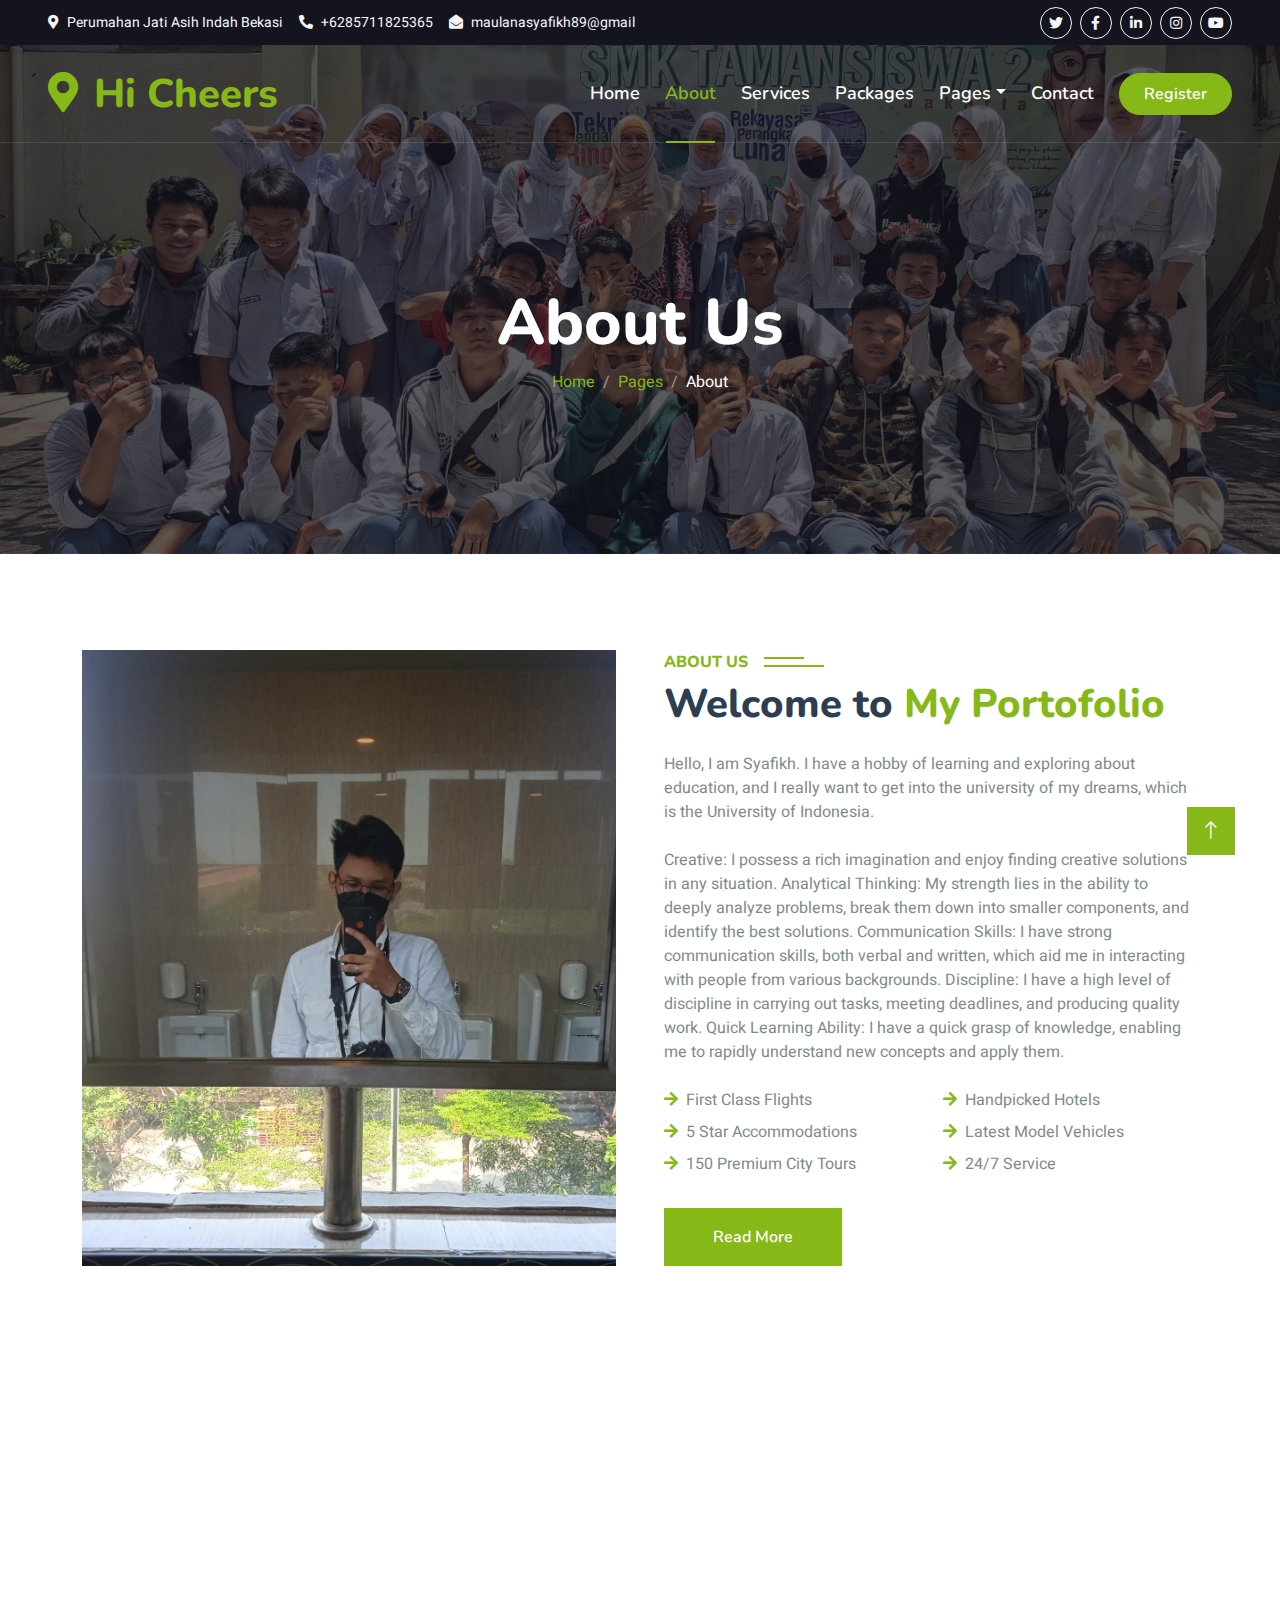
<file: about.html>
<!DOCTYPE html>
<html lang="en">

<head>
    <meta charset="utf-8">
    <title>My Portofolio</title>
    <meta content="width=device-width, initial-scale=1.0" name="viewport">
    <meta content="" name="keywords">
    <meta content="" name="description">

    <!-- Favicon -->
    <link href="img/favicon.ico" rel="icon">

    <!-- Google Web Fonts -->
    <link rel="preconnect" href="https://fonts.googleapis.com">
    <link rel="preconnect" href="https://fonts.gstatic.com" crossorigin>
    <link href="https://fonts.googleapis.com/css2?family=Heebo:wght@400;500;600&family=Nunito:wght@600;700;800&display=swap" rel="stylesheet">

    <!-- Icon Font Stylesheet -->
    <link href="https://cdnjs.cloudflare.com/ajax/libs/font-awesome/5.10.0/css/all.min.css" rel="stylesheet">
    <link href="https://cdn.jsdelivr.net/npm/bootstrap-icons@1.4.1/font/bootstrap-icons.css" rel="stylesheet">

    <!-- Libraries Stylesheet -->
    <link href="lib/animate/animate.min.css" rel="stylesheet">
    <link href="lib/owlcarousel/assets/owl.carousel.min.css" rel="stylesheet">
    <link href="lib/tempusdominus/css/tempusdominus-bootstrap-4.min.css" rel="stylesheet" />

    <!-- Customized Bootstrap Stylesheet -->
    <link href="css/bootstrap.min.css" rel="stylesheet">

    <!-- Template Stylesheet -->
    <link href="css/style.css" rel="stylesheet">
</head>

<body>
    <!-- Spinner Start -->
    <div id="spinner" class="show bg-white position-fixed translate-middle w-100 vh-100 top-50 start-50 d-flex align-items-center justify-content-center">
        <div class="spinner-border text-primary" style="width: 3rem; height: 3rem;" role="status">
            <span class="sr-only">Loading...</span>
        </div>
    </div>
    <!-- Spinner End -->


    <!-- Topbar Start -->
    <div class="container-fluid bg-dark px-5 d-none d-lg-block">
        <div class="row gx-0">
            <div class="col-lg-8 text-center text-lg-start mb-2 mb-lg-0">
                <div class="d-inline-flex align-items-center" style="height: 45px;">
                    <small class="me-3 text-light"><i class="fa fa-map-marker-alt me-2"></i>Perumahan Jati Asih Indah Bekasi</small>
                    <small class="me-3 text-light"><i class="fa fa-phone-alt me-2"></i>+6285711825365</small>
                    <small class="text-light"><i class="fa fa-envelope-open me-2"></i>maulanasyafikh89@gmail</small>
                </div>
            </div>
            <div class="col-lg-4 text-center text-lg-end">
                <div class="d-inline-flex align-items-center" style="height: 45px;">
                    <a class="btn btn-sm btn-outline-light btn-sm-square rounded-circle me-2"
                        href="https://www.instagram.com/syafikh_al/"><i class="fab fa-twitter fw-normal"></i></a>
                    <a class="btn btn-sm btn-outline-light btn-sm-square rounded-circle me-2"
                        href="https://www.facebook.com/Maulana Syafikh"><i class="fab fa-facebook-f fw-normal"></i></a>
                    <a class="btn btn-sm btn-outline-light btn-sm-square rounded-circle me-2" href=""><i
                            class="fab fa-linkedin-in fw-normal"></i></a>
                    <a class="btn btn-sm btn-outline-light btn-sm-square rounded-circle me-2"
                        href="https://www.instagram.com/syafikh_al/"><i class="fab fa-instagram fw-normal"></i></a>
                    <a class="btn btn-sm btn-outline-light btn-sm-square rounded-circle"
                        href="https://www.instagram.com/syafikh_al/"><i class="fab fa-youtube fw-normal"></i></a>
                </div>
            </div>
        </div>
    </div>
    <!-- Topbar End -->


    <!-- Navbar & Hero Start -->
    <div class="container-fluid position-relative p-0">
        <nav class="navbar navbar-expand-lg navbar-light px-4 px-lg-5 py-3 py-lg-0">
            <a href="" class="navbar-brand p-0">
                <h1 class="text-primary m-0"><i class="fa fa-map-marker-alt me-3"></i>Hi Cheers</h1>
                <!-- <img src="img/logo.png" alt="Logo"> -->
            </a>
            <button class="navbar-toggler" type="button" data-bs-toggle="collapse" data-bs-target="#navbarCollapse">
                <span class="fa fa-bars"></span>
            </button>
            <div class="collapse navbar-collapse" id="navbarCollapse">
                <div class="navbar-nav ms-auto py-0">
                    <a href="index.html" class="nav-item nav-link">Home</a>
                    <a href="about.html" class="nav-item nav-link active">About</a>
                    <a href="service.html" class="nav-item nav-link">Services</a>
                    <a href="package.html" class="nav-item nav-link">Packages</a>
                    <div class="nav-item dropdown">
                        <a href="#" class="nav-link dropdown-toggle" data-bs-toggle="dropdown">Pages</a>
                        <div class="dropdown-menu m-0">
                            <a href="destination.html" class="dropdown-item">Destination</a>
                            <a href="booking.html" class="dropdown-item">Booking</a>
                            <a href="team.html" class="dropdown-item">Travel Guides</a>
                            <a href="testimonial.html" class="dropdown-item">Testimonial</a>
                            <a href="404.html" class="dropdown-item">404 Page</a>
                        </div>
                    </div>
                    <a href="contact.html" class="nav-item nav-link">Contact</a>
                </div>
                <a href="" class="btn btn-primary rounded-pill py-2 px-4">Register</a>
            </div>
        </nav>

        <div class="container-fluid bg-primary py-5 mb-5 hero-header">
            <div class="container py-5">
                <div class="row justify-content-center py-5">
                    <div class="col-lg-10 pt-lg-5 mt-lg-5 text-center">
                        <h1 class="display-3 text-white animated slideInDown">About Us</h1>
                        <nav aria-label="breadcrumb">
                            <ol class="breadcrumb justify-content-center">
                                <li class="breadcrumb-item"><a href="#">Home</a></li>
                                <li class="breadcrumb-item"><a href="#">Pages</a></li>
                                <li class="breadcrumb-item text-white active" aria-current="page">About</li>
                            </ol>
                        </nav>
                    </div>
                </div>
            </div>
        </div>
    </div>
    <!-- Navbar & Hero End -->


    <!-- About Start -->
    <div class="container-xxl py-5">
        <div class="container">
            <div class="row g-5">
                <div class="col-lg-6 wow fadeInUp" data-wow-delay="0.1s" style="min-height: 400px;">
                    <div class="position-relative h-100">
                        <img class="img-fluid position-absolute w-100 h-100" src="WhatsApp Image 2023-10-13 at 08.56.50.jpeg" alt="" style="object-fit: cover;">
                    </div>
                </div>
                <div class="col-lg-6 wow fadeInUp" data-wow-delay="0.3s">
                    <h6 class="section-title bg-white text-start text-primary pe-3">About Us</h6>
                    <h1 class="mb-4">Welcome to <span class="text-primary">My Portofolio</span></h1>
                    <p class="mb-4">Hello, I am Syafikh. I have a hobby of learning and exploring about education, and I really want to get into the
                    university of my dreams, which is the University of Indonesia.</p>
                    <p class="mb-4">Creative: I possess a rich imagination and enjoy finding creative solutions in any situation.
                    
                    Analytical Thinking: My strength lies in the ability to deeply analyze problems, break them down into smaller
                    components, and identify the best solutions.
                    
                    Communication Skills: I have strong communication skills, both verbal and written, which aid me in interacting with
                    people from various backgrounds.
                    
                    Discipline: I have a high level of discipline in carrying out tasks, meeting deadlines, and producing quality work.
                    
                    Quick Learning Ability: I have a quick grasp of knowledge, enabling me to rapidly understand new concepts and apply
                    them.</p>
                    <div class="row gy-2 gx-4 mb-4">
                        <div class="col-sm-6">
                            <p class="mb-0"><i class="fa fa-arrow-right text-primary me-2"></i>First Class Flights</p>
                        </div>
                        <div class="col-sm-6">
                            <p class="mb-0"><i class="fa fa-arrow-right text-primary me-2"></i>Handpicked Hotels</p>
                        </div>
                        <div class="col-sm-6">
                            <p class="mb-0"><i class="fa fa-arrow-right text-primary me-2"></i>5 Star Accommodations</p>
                        </div>
                        <div class="col-sm-6">
                            <p class="mb-0"><i class="fa fa-arrow-right text-primary me-2"></i>Latest Model Vehicles</p>
                        </div>
                        <div class="col-sm-6">
                            <p class="mb-0"><i class="fa fa-arrow-right text-primary me-2"></i>150 Premium City Tours</p>
                        </div>
                        <div class="col-sm-6">
                            <p class="mb-0"><i class="fa fa-arrow-right text-primary me-2"></i>24/7 Service</p>
                        </div>
                    </div>
                    <a class="btn btn-primary py-3 px-5 mt-2" href="">Read More</a>
                </div>
            </div>
        </div>
    </div>
    <!-- About End -->


    <!-- Team Start -->
    <div class="container-xxl py-5">
        <div class="container">
            <div class="text-center wow fadeInUp" data-wow-delay="0.1s">
                <h6 class="section-title bg-white text-center text-primary px-3">TO ME</h6>
                <h1 class="mb-5">THE PEOPLE CLOSETS TO ME</h1>
            </div>
            <div class="row g-4">
                <div class="col-lg-3 col-md-6 wow fadeInUp" data-wow-delay="0.1s">
                    <div class="team-item">
                        <div class="overflow-hidden">
                            <img class="img-fluid" src="foto 1.jpeg" alt="">
                        </div>
                        <div class="position-relative d-flex justify-content-center" style="margin-top: -19px;">
                            <a class="btn btn-square mx-1" href=""><i class="fab fa-facebook-f"></i></a>
                            <a class="btn btn-square mx-1" href=""><i class="fab fa-twitter"></i></a>
                            <a class="btn btn-square mx-1" href=""><i class="fab fa-instagram"></i></a>
                        </div>
                        <div class="text-center p-4">
                            <h5 class="mb-0">Marsha LenaThea</h5>
                            <small>Designation</small>
                        </div>
                    </div>
                </div>
                <div class="col-lg-3 col-md-6 wow fadeInUp" data-wow-delay="0.3s">
                    <div class="team-item">
                        <div class="overflow-hidden">
                            <img class="img-fluid" src="foto 2.jpeg" alt="">
                        </div>
                        <div class="position-relative d-flex justify-content-center" style="margin-top: -19px;">
                            <a class="btn btn-square mx-1" href=""><i class="fab fa-facebook-f"></i></a>
                            <a class="btn btn-square mx-1" href=""><i class="fab fa-twitter"></i></a>
                            <a class="btn btn-square mx-1" href=""><i class="fab fa-instagram"></i></a>
                        </div>
                        <div class="text-center p-4">
                            <h5 class="mb-0">Marsha Lena Thea</h5>
                            <small>Designation</small>
                        </div>
                    </div>
                </div>
                <div class="col-lg-3 col-md-6 wow fadeInUp" data-wow-delay="0.5s">
                    <div class="team-item">
                        <div class="overflow-hidden">
                            <img class="img-fluid" src="foto 3.jpeg" alt="">
                        </div>
                        <div class="position-relative d-flex justify-content-center" style="margin-top: -19px;">
                            <a class="btn btn-square mx-1" href=""><i class="fab fa-facebook-f"></i></a>
                            <a class="btn btn-square mx-1" href=""><i class="fab fa-twitter"></i></a>
                            <a class="btn btn-square mx-1" href=""><i class="fab fa-instagram"></i></a>
                        </div>
                        <div class="text-center p-4">
                            <h5 class="mb-0">Marsha Lena Thea</h5>
                            <small>Designation</small>
                        </div>
                    </div>
                </div>
                <div class="col-lg-3 col-md-6 wow fadeInUp" data-wow-delay="0.7s">
                    <div class="team-item">
                        <div class="overflow-hidden">
                            <img class="img-fluid" src="foto 4.jpeg" alt="">
                        </div>
                        <div class="position-relative d-flex justify-content-center" style="margin-top: -19px;">
                            <a class="btn btn-square mx-1" href=""><i class="fab fa-facebook-f"></i></a>
                            <a class="btn btn-square mx-1" href=""><i class="fab fa-twitter"></i></a>
                            <a class="btn btn-square mx-1" href=""><i class="fab fa-instagram"></i></a>
                        </div>
                        <div class="text-center p-4">
                            <h5 class="mb-0">Clarissa  Nathaniela</h5>
                            <small>Designation</small>
                        </div>
                    </div>
                </div>
            </div>
        </div>
    </div>
    <!-- Team End -->
        

    <!-- Footer Start -->
    <div class="container-fluid bg-dark text-light footer pt-5 mt-5 wow fadeIn" data-wow-delay="0.1s">
        <div class="container py-5">
            <div class="row g-5">
                <div class="col-lg-3 col-md-6">
                    <h4 class="text-white mb-3">Company</h4>
                    <a class="btn btn-link" href="">About Us</a>
                    <a class="btn btn-link" href="">Contact Us</a>
                    <a class="btn btn-link" href="">Privacy Policy</a>
                    <a class="btn btn-link" href="">Terms & Condition</a>
                    <a class="btn btn-link" href="">FAQs & Help</a>
                </div>
                <div class="col-lg-3 col-md-6">
                    <h4 class="text-white mb-3">Contact</h4>
                    <a href="https://wa.me/085711825365">
                        <i class="fa fa-phone" aria-hidden="true"></i>
                        <span>
                            Telp : +62 85711825365
                        </span>
                    </a>
                    
                    <br>
                    <p class="mb-2"><i class="fa fa-map-marker-alt me-3"></i>Perumahan Jati Asih Indah Bekasi</p></br>
                    
                    <a href="https://mailto:maulanasyafikh89@gmail">
                        <i class="fa fa-envelope" aria-hidden="true"></i>
                        <span>
                            Email : maulanasyafikh89@gmail
                        </span>
                    </a>
                    <div class="d-flex pt-2">
                        <a class="btn btn-outline-light btn-social" href=""><i class="fab fa-twitter"></i></a>
                        <a class="btn btn-outline-light btn-social" href=""><i class="fab fa-facebook-f"></i></a>
                        <a class="btn btn-outline-light btn-social" href=""><i class="fab fa-youtube"></i></a>
                        <a class="btn btn-outline-light btn-social" href=""><i class="fab fa-linkedin-in"></i></a>
                    </div>
                </div>
                <div class="col-lg-3 col-md-6">
                    <h4 class="text-white mb-3">Gallery</h4>
                    <div class="row g-2 pt-2">
                        <div class="col-4">
                            <img class="img-fluid bg-light p-1" src="img/package-1.jpg" alt="">
                        </div>
                        <div class="col-4">
                            <img class="img-fluid bg-light p-1" src="img/package-2.jpg" alt="">
                        </div>
                        <div class="col-4">
                            <img class="img-fluid bg-light p-1" src="img/package-3.jpg" alt="">
                        </div>
                        <div class="col-4">
                            <img class="img-fluid bg-light p-1" src="img/package-2.jpg" alt="">
                        </div>
                        <div class="col-4">
                            <img class="img-fluid bg-light p-1" src="img/package-3.jpg" alt="">
                        </div>
                        <div class="col-4">
                            <img class="img-fluid bg-light p-1" src="img/package-1.jpg" alt="">
                        </div>
                    </div>
                </div>
                <div class="col-lg-3 col-md-6">
                    <h4 class="text-white mb-3">Newsletter</h4>
                    <p>Dolor amet sit justo amet elitr clita ipsum elitr est.</p>
                    <div class="position-relative mx-auto" style="max-width: 400px;">
                        <input class="form-control border-primary w-100 py-3 ps-4 pe-5" type="text" placeholder="Your email">
                        <button type="button" class="btn btn-primary py-2 position-absolute top-0 end-0 mt-2 me-2">SignUp</button>
                    </div>
                </div>
            </div>
        </div>
        <div class="container">
            <div class="copyright">
                <div class="row">
                    <div class="col-md-6 text-center text-md-start mb-3 mb-md-0">
                        &copy; <a class="border-bottom" href="#">Your Site Name</a>, All Right Reserved.

                        <!--/*** This template is free as long as you keep the footer author’s credit link/attribution link/backlink. If you'd like to use the template without the footer author’s credit link/attribution link/backlink, you can purchase the Credit Removal License from "https://htmlcodex.com/credit-removal". Thank you for your support. ***/-->
                        Designed By <a class="border-bottom" href="https://htmlcodex.com">HTML Codex</a>
                    </div>
                    <div class="col-md-6 text-center text-md-end">
                        <div class="footer-menu">
                            <a href="">Home</a>
                            <a href="">Cookies</a>
                            <a href="">Help</a>
                            <a href="">FQAs</a>
                        </div>
                    </div>
                </div>
            </div>
        </div>
    </div>
    <!-- Footer End -->


    <!-- Back to Top -->
    <a href="#" class="btn btn-lg btn-primary btn-lg-square back-to-top"><i class="bi bi-arrow-up"></i></a>


    <!-- JavaScript Libraries -->
    <script src="https://code.jquery.com/jquery-3.4.1.min.js"></script>
    <script src="https://cdn.jsdelivr.net/npm/bootstrap@5.0.0/dist/js/bootstrap.bundle.min.js"></script>
    <script src="lib/wow/wow.min.js"></script>
    <script src="lib/easing/easing.min.js"></script>
    <script src="lib/waypoints/waypoints.min.js"></script>
    <script src="lib/owlcarousel/owl.carousel.min.js"></script>
    <script src="lib/tempusdominus/js/moment.min.js"></script>
    <script src="lib/tempusdominus/js/moment-timezone.min.js"></script>
    <script src="lib/tempusdominus/js/tempusdominus-bootstrap-4.min.js"></script>

    <!-- Template Javascript -->
    <script src="js/main.js"></script>
</body>

</html>
</file>
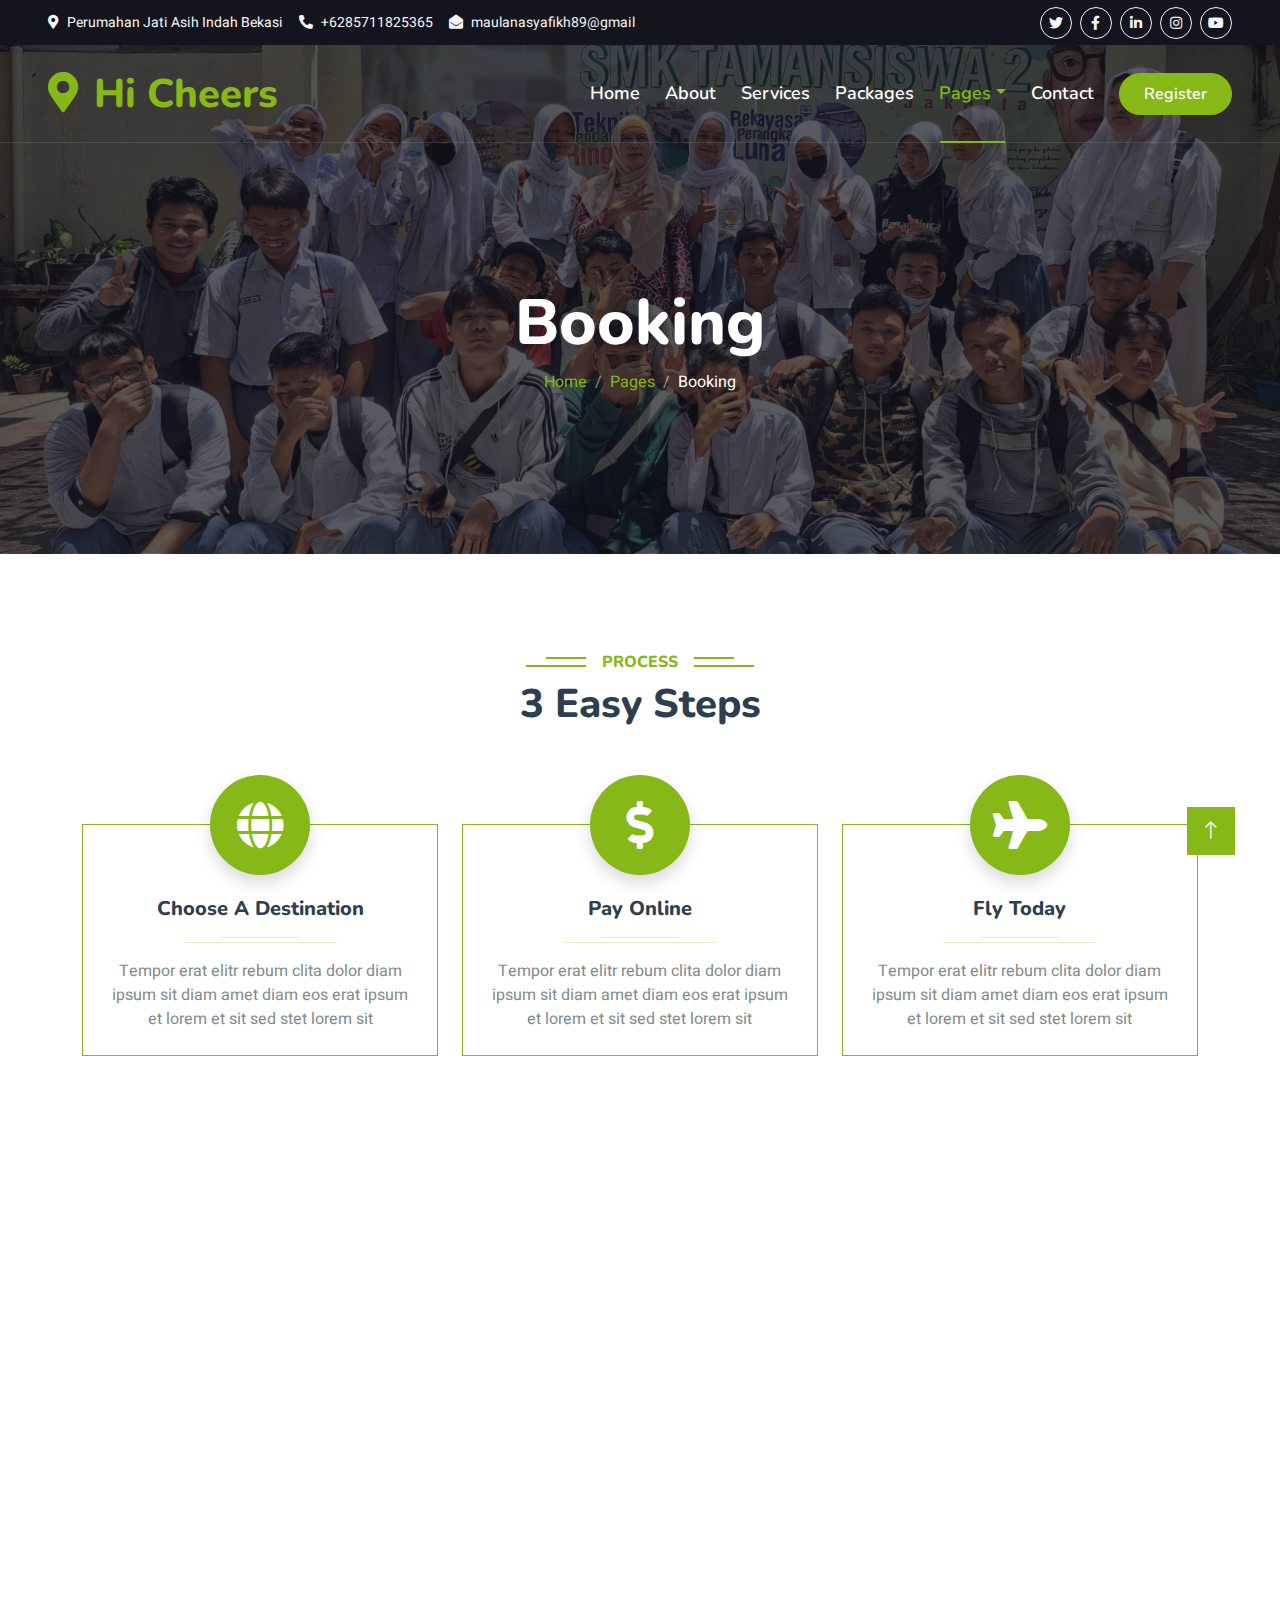
<file: booking.html>
<!DOCTYPE html>
<html lang="en">

<head>
    <meta charset="utf-8">
    <title>My Portofolio</title>
    <meta content="width=device-width, initial-scale=1.0" name="viewport">
    <meta content="" name="keywords">
    <meta content="" name="description">

    <!-- Favicon -->
    <link href="img/favicon.ico" rel="icon">

    <!-- Google Web Fonts -->
    <link rel="preconnect" href="https://fonts.googleapis.com">
    <link rel="preconnect" href="https://fonts.gstatic.com" crossorigin>
    <link href="https://fonts.googleapis.com/css2?family=Heebo:wght@400;500;600&family=Nunito:wght@600;700;800&display=swap" rel="stylesheet">

    <!-- Icon Font Stylesheet -->
    <link href="https://cdnjs.cloudflare.com/ajax/libs/font-awesome/5.10.0/css/all.min.css" rel="stylesheet">
    <link href="https://cdn.jsdelivr.net/npm/bootstrap-icons@1.4.1/font/bootstrap-icons.css" rel="stylesheet">

    <!-- Libraries Stylesheet -->
    <link href="lib/animate/animate.min.css" rel="stylesheet">
    <link href="lib/owlcarousel/assets/owl.carousel.min.css" rel="stylesheet">
    <link href="lib/tempusdominus/css/tempusdominus-bootstrap-4.min.css" rel="stylesheet" />

    <!-- Customized Bootstrap Stylesheet -->
    <link href="css/bootstrap.min.css" rel="stylesheet">

    <!-- Template Stylesheet -->
    <link href="css/style.css" rel="stylesheet">
</head>

<body>
    <!-- Spinner Start -->
    <div id="spinner" class="show bg-white position-fixed translate-middle w-100 vh-100 top-50 start-50 d-flex align-items-center justify-content-center">
        <div class="spinner-border text-primary" style="width: 3rem; height: 3rem;" role="status">
            <span class="sr-only">Loading...</span>
        </div>
    </div>
    <!-- Spinner End -->


    <!-- Topbar Start -->
    <div class="container-fluid bg-dark px-5 d-none d-lg-block">
        <div class="row gx-0">
            <div class="col-lg-8 text-center text-lg-start mb-2 mb-lg-0">
                <div class="d-inline-flex align-items-center" style="height: 45px;">
                    <small class="me-3 text-light"><i class="fa fa-map-marker-alt me-2"></i>Perumahan Jati Asih Indah Bekasi</small>
                    <small class="me-3 text-light"><i class="fa fa-phone-alt me-2"></i>+6285711825365</small>
                    <small class="text-light"><i class="fa fa-envelope-open me-2"></i>maulanasyafikh89@gmail</small>
                </div>
            </div>
            <div class="col-lg-4 text-center text-lg-end">
                <div class="d-inline-flex align-items-center" style="height: 45px;">
                    <a class="btn btn-sm btn-outline-light btn-sm-square rounded-circle me-2"
                        href="https://www.instagram.com/syafikh_al/"><i class="fab fa-twitter fw-normal"></i></a>
                    <a class="btn btn-sm btn-outline-light btn-sm-square rounded-circle me-2"
                        href="https://www.facebook.com/Maulana Syafikh"><i class="fab fa-facebook-f fw-normal"></i></a>
                    <a class="btn btn-sm btn-outline-light btn-sm-square rounded-circle me-2" href=""><i
                            class="fab fa-linkedin-in fw-normal"></i></a>
                    <a class="btn btn-sm btn-outline-light btn-sm-square rounded-circle me-2"
                        href="https://www.instagram.com/syafikh_al/"><i class="fab fa-instagram fw-normal"></i></a>
                    <a class="btn btn-sm btn-outline-light btn-sm-square rounded-circle"
                        href="https://www.instagram.com/syafikh_al/"><i class="fab fa-youtube fw-normal"></i></a>
                </div>
            </div>
        </div>
    </div>
    <!-- Topbar End -->


    <!-- Navbar & Hero Start -->
    <div class="container-fluid position-relative p-0">
        <nav class="navbar navbar-expand-lg navbar-light px-4 px-lg-5 py-3 py-lg-0">
            <a href="" class="navbar-brand p-0">
                <h1 class="text-primary m-0"><i class="fa fa-map-marker-alt me-3"></i>Hi Cheers</h1>
                <!-- <img src="img/logo.png" alt="Logo"> -->
            </a>
            <button class="navbar-toggler" type="button" data-bs-toggle="collapse" data-bs-target="#navbarCollapse">
                <span class="fa fa-bars"></span>
            </button>
            <div class="collapse navbar-collapse" id="navbarCollapse">
                <div class="navbar-nav ms-auto py-0">
                    <a href="index.html" class="nav-item nav-link">Home</a>
                    <a href="about.html" class="nav-item nav-link">About</a>
                    <a href="service.html" class="nav-item nav-link">Services</a>
                    <a href="package.html" class="nav-item nav-link">Packages</a>
                    <div class="nav-item dropdown">
                        <a href="#" class="nav-link dropdown-toggle active" data-bs-toggle="dropdown">Pages</a>
                        <div class="dropdown-menu m-0">
                            <a href="destination.html" class="dropdown-item">Destination</a>
                            <a href="booking.html" class="dropdown-item active">Booking</a>
                            <a href="team.html" class="dropdown-item">Travel Guides</a>
                            <a href="testimonial.html" class="dropdown-item">Testimonial</a>
                            <a href="404.html" class="dropdown-item">404 Page</a>
                        </div>
                    </div>
                    <a href="contact.html" class="nav-item nav-link">Contact</a>
                </div>
                <a href="" class="btn btn-primary rounded-pill py-2 px-4">Register</a>
            </div>
        </nav>

        <div class="container-fluid bg-primary py-5 mb-5 hero-header">
            <div class="container py-5">
                <div class="row justify-content-center py-5">
                    <div class="col-lg-10 pt-lg-5 mt-lg-5 text-center">
                        <h1 class="display-3 text-white animated slideInDown">Booking</h1>
                        <nav aria-label="breadcrumb">
                            <ol class="breadcrumb justify-content-center">
                                <li class="breadcrumb-item"><a href="#">Home</a></li>
                                <li class="breadcrumb-item"><a href="#">Pages</a></li>
                                <li class="breadcrumb-item text-white active" aria-current="page">Booking</li>
                            </ol>
                        </nav>
                    </div>
                </div>
            </div>
        </div>
    </div>
    <!-- Navbar & Hero End -->


    <!-- Process Start -->
    <div class="container-xxl py-5">
        <div class="container">
            <div class="text-center pb-4 wow fadeInUp" data-wow-delay="0.1s">
                <h6 class="section-title bg-white text-center text-primary px-3">Process</h6>
                <h1 class="mb-5">3 Easy Steps</h1>
            </div>
            <div class="row gy-5 gx-4 justify-content-center">
                <div class="col-lg-4 col-sm-6 text-center pt-4 wow fadeInUp" data-wow-delay="0.1s">
                    <div class="position-relative border border-primary pt-5 pb-4 px-4">
                        <div class="d-inline-flex align-items-center justify-content-center bg-primary rounded-circle position-absolute top-0 start-50 translate-middle shadow" style="width: 100px; height: 100px;">
                            <i class="fa fa-globe fa-3x text-white"></i>
                        </div>
                        <h5 class="mt-4">Choose A Destination</h5>
                        <hr class="w-25 mx-auto bg-primary mb-1">
                        <hr class="w-50 mx-auto bg-primary mt-0">
                        <p class="mb-0">Tempor erat elitr rebum clita dolor diam ipsum sit diam amet diam eos erat ipsum et lorem et sit sed stet lorem sit</p>
                    </div>
                </div>
                <div class="col-lg-4 col-sm-6 text-center pt-4 wow fadeInUp" data-wow-delay="0.3s">
                    <div class="position-relative border border-primary pt-5 pb-4 px-4">
                        <div class="d-inline-flex align-items-center justify-content-center bg-primary rounded-circle position-absolute top-0 start-50 translate-middle shadow" style="width: 100px; height: 100px;">
                            <i class="fa fa-dollar-sign fa-3x text-white"></i>
                        </div>
                        <h5 class="mt-4">Pay Online</h5>
                        <hr class="w-25 mx-auto bg-primary mb-1">
                        <hr class="w-50 mx-auto bg-primary mt-0">
                        <p class="mb-0">Tempor erat elitr rebum clita dolor diam ipsum sit diam amet diam eos erat ipsum et lorem et sit sed stet lorem sit</p>
                    </div>
                </div>
                <div class="col-lg-4 col-sm-6 text-center pt-4 wow fadeInUp" data-wow-delay="0.5s">
                    <div class="position-relative border border-primary pt-5 pb-4 px-4">
                        <div class="d-inline-flex align-items-center justify-content-center bg-primary rounded-circle position-absolute top-0 start-50 translate-middle shadow" style="width: 100px; height: 100px;">
                            <i class="fa fa-plane fa-3x text-white"></i>
                        </div>
                        <h5 class="mt-4">Fly Today</h5>
                        <hr class="w-25 mx-auto bg-primary mb-1">
                        <hr class="w-50 mx-auto bg-primary mt-0">
                        <p class="mb-0">Tempor erat elitr rebum clita dolor diam ipsum sit diam amet diam eos erat ipsum et lorem et sit sed stet lorem sit</p>
                    </div>
                </div>
            </div>
        </div>
    </div>
    <!-- Process Start -->


    <!-- Booking Start -->
    <div class="container-xxl py-5 wow fadeInUp" data-wow-delay="0.1s">
        <div class="container">
            <div class="booking p-5">
                <div class="row g-5 align-items-center">
                    <div class="col-md-6 text-white">
                        <h6 class="text-white text-uppercase">Booking</h6>
                        <h1 class="text-white mb-4">Online Booking</h1>
                        <p class="mb-4">Tempor erat elitr rebum at clita. Diam dolor diam ipsum sit. Aliqu diam amet diam et eos. Clita erat ipsum et lorem et sit.</p>
                        <p class="mb-4">Tempor erat elitr rebum at clita. Diam dolor diam ipsum sit. Aliqu diam amet diam et eos. Clita erat ipsum et lorem et sit, sed stet lorem sit clita duo justo magna dolore erat amet</p>
                        <a class="btn btn-outline-light py-3 px-5 mt-2" href="">Read More</a>
                    </div>
                    <div class="col-md-6">
                        <h1 class="text-white mb-4">Book A Tour</h1>
                        <form>
                            <div class="row g-3">
                                <div class="col-md-6">
                                    <div class="form-floating">
                                        <input type="text" class="form-control bg-transparent" id="name" placeholder="Your Name">
                                        <label for="name">Your Name</label>
                                    </div>
                                </div>
                                <div class="col-md-6">
                                    <div class="form-floating">
                                        <input type="email" class="form-control bg-transparent" id="email" placeholder="Your Email">
                                        <label for="email">Your Email</label>
                                    </div>
                                </div>
                                <div class="col-md-6">
                                    <div class="form-floating date" id="date3" data-target-input="nearest">
                                        <input type="text" class="form-control bg-transparent datetimepicker-input" id="datetime" placeholder="Date & Time" data-target="#date3" data-toggle="datetimepicker" />
                                        <label for="datetime">Date & Time</label>
                                    </div>
                                </div>
                                <div class="col-md-6">
                                    <div class="form-floating">
                                        <select class="form-select bg-transparent" id="select1">
                                            <option value="1">Destination 1</option>
                                            <option value="2">Destination 2</option>
                                            <option value="3">Destination 3</option>
                                        </select>
                                        <label for="select1">Destination</label>
                                    </div>
                                </div>
                                <div class="col-12">
                                    <div class="form-floating">
                                        <textarea class="form-control bg-transparent" placeholder="Special Request" id="message" style="height: 100px"></textarea>
                                        <label for="message">Special Request</label>
                                    </div>
                                </div>
                                <div class="col-12">
                                    <button class="btn btn-outline-light w-100 py-3" type="submit">Book Now</button>
                                </div>
                            </div>
                        </form>
                    </div>
                </div>
            </div>
        </div>
    </div>
    <!-- Booking Start -->
        

    <!-- Footer Start -->
    <div class="container-fluid bg-dark text-light footer pt-5 mt-5 wow fadeIn" data-wow-delay="0.1s">
        <div class="container py-5">
            <div class="row g-5">
                <div class="col-lg-3 col-md-6">
                    <h4 class="text-white mb-3">Company</h4>
                    <a class="btn btn-link" href="">About Us</a>
                    <a class="btn btn-link" href="">Contact Us</a>
                    <a class="btn btn-link" href="">Privacy Policy</a>
                    <a class="btn btn-link" href="">Terms & Condition</a>
                    <a class="btn btn-link" href="">FAQs & Help</a>
                </div>
                <div class="col-lg-3 col-md-6">
                    <h4 class="text-white mb-3">Contact</h4>
                    <small class="me-3 text-light"><i class="fa fa-map-marker-alt me-2"></i>maulanasyafikh89@gmail</small>
                    <small class="me-3 text-light"><i class="fa fa-phone-alt me-2"></i>+6285711825365</small>
                    <small class="text-light"><i class="fa fa-envelope-open me-2"></i>maulanasyafikh89@gmail</small>
                    <div class="d-flex pt-2">
                        <a class="btn btn-outline-light btn-social" href=""><i class="fab fa-twitter"></i></a>
                        <a class="btn btn-outline-light btn-social" href=""><i class="fab fa-facebook-f"></i></a>
                        <a class="btn btn-outline-light btn-social" href=""><i class="fab fa-youtube"></i></a>
                        <a class="btn btn-outline-light btn-social" href=""><i class="fab fa-linkedin-in"></i></a>
                    </div>
                </div>
                <div class="col-lg-3 col-md-6">
                    <h4 class="text-white mb-3">Gallery</h4>
                    <div class="row g-2 pt-2">
                        <div class="col-4">
                            <img class="img-fluid bg-light p-1" src="img/package-1.jpg" alt="">
                        </div>
                        <div class="col-4">
                            <img class="img-fluid bg-light p-1" src="img/package-2.jpg" alt="">
                        </div>
                        <div class="col-4">
                            <img class="img-fluid bg-light p-1" src="img/package-3.jpg" alt="">
                        </div>
                        <div class="col-4">
                            <img class="img-fluid bg-light p-1" src="img/package-2.jpg" alt="">
                        </div>
                        <div class="col-4">
                            <img class="img-fluid bg-light p-1" src="img/package-3.jpg" alt="">
                        </div>
                        <div class="col-4">
                            <img class="img-fluid bg-light p-1" src="img/package-1.jpg" alt="">
                        </div>
                    </div>
                </div>
                <div class="col-lg-3 col-md-6">
                    <h4 class="text-white mb-3">Newsletter</h4>
                    <p>Dolor amet sit justo amet elitr clita ipsum elitr est.</p>
                    <div class="position-relative mx-auto" style="max-width: 400px;">
                        <input class="form-control border-primary w-100 py-3 ps-4 pe-5" type="text" placeholder="Your email">
                        <button type="button" class="btn btn-primary py-2 position-absolute top-0 end-0 mt-2 me-2">SignUp</button>
                    </div>
                </div>
            </div>
        </div>
        <div class="container">
            <div class="copyright">
                <div class="row">
                    <div class="col-md-6 text-center text-md-start mb-3 mb-md-0">
                        &copy; <a class="border-bottom" href="#">Your Site Name</a>, All Right Reserved.

                        <!--/*** This template is free as long as you keep the footer author’s credit link/attribution link/backlink. If you'd like to use the template without the footer author’s credit link/attribution link/backlink, you can purchase the Credit Removal License from "https://htmlcodex.com/credit-removal". Thank you for your support. ***/-->
                        Designed By <a class="border-bottom" href="https://htmlcodex.com">HTML Codex</a>
                    </div>
                    <div class="col-md-6 text-center text-md-end">
                        <div class="footer-menu">
                            <a href="">Home</a>
                            <a href="">Cookies</a>
                            <a href="">Help</a>
                            <a href="">FQAs</a>
                        </div>
                    </div>
                </div>
            </div>
        </div>
    </div>
    <!-- Footer End -->


    <!-- Back to Top -->
    <a href="#" class="btn btn-lg btn-primary btn-lg-square back-to-top"><i class="bi bi-arrow-up"></i></a>


    <!-- JavaScript Libraries -->
    <script src="https://code.jquery.com/jquery-3.4.1.min.js"></script>
    <script src="https://cdn.jsdelivr.net/npm/bootstrap@5.0.0/dist/js/bootstrap.bundle.min.js"></script>
    <script src="lib/wow/wow.min.js"></script>
    <script src="lib/easing/easing.min.js"></script>
    <script src="lib/waypoints/waypoints.min.js"></script>
    <script src="lib/owlcarousel/owl.carousel.min.js"></script>
    <script src="lib/tempusdominus/js/moment.min.js"></script>
    <script src="lib/tempusdominus/js/moment-timezone.min.js"></script>
    <script src="lib/tempusdominus/js/tempusdominus-bootstrap-4.min.js"></script>

    <!-- Template Javascript -->
    <script src="js/main.js"></script>
</body>

</html>
</file>
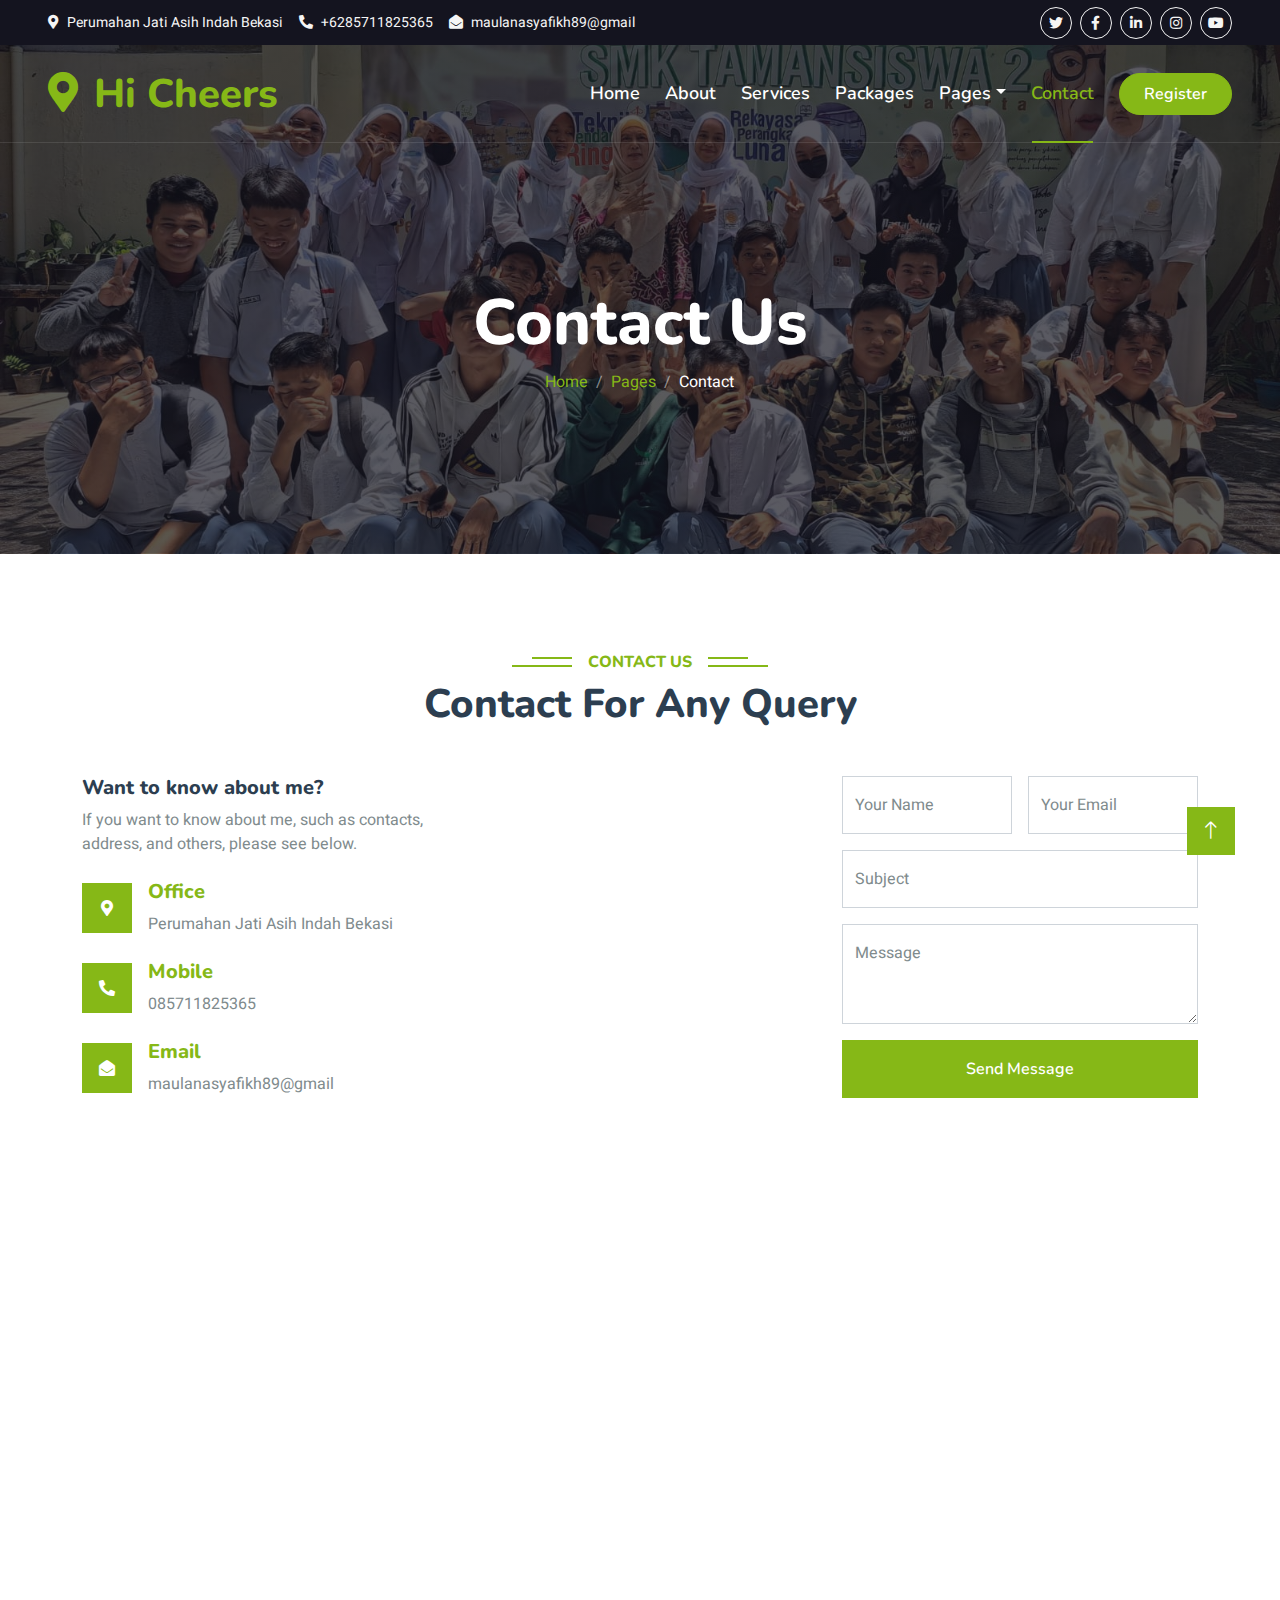
<file: contact.html>
<!DOCTYPE html>
<html lang="en">

<head>
    <meta charset="utf-8">
    <title>My Portofolio</title>
    <meta content="width=device-width, initial-scale=1.0" name="viewport">
    <meta content="" name="keywords">
    <meta content="" name="description">

    <!-- Favicon -->
    <link href="img/favicon.ico" rel="icon">

    <!-- Google Web Fonts -->
    <link rel="preconnect" href="https://fonts.googleapis.com">
    <link rel="preconnect" href="https://fonts.gstatic.com" crossorigin>
    <link href="https://fonts.googleapis.com/css2?family=Heebo:wght@400;500;600&family=Nunito:wght@600;700;800&display=swap" rel="stylesheet">

    <!-- Icon Font Stylesheet -->
    <link href="https://cdnjs.cloudflare.com/ajax/libs/font-awesome/5.10.0/css/all.min.css" rel="stylesheet">
    <link href="https://cdn.jsdelivr.net/npm/bootstrap-icons@1.4.1/font/bootstrap-icons.css" rel="stylesheet">

    <!-- Libraries Stylesheet -->
    <link href="lib/animate/animate.min.css" rel="stylesheet">
    <link href="lib/owlcarousel/assets/owl.carousel.min.css" rel="stylesheet">
    <link href="lib/tempusdominus/css/tempusdominus-bootstrap-4.min.css" rel="stylesheet" />

    <!-- Customized Bootstrap Stylesheet -->
    <link href="css/bootstrap.min.css" rel="stylesheet">

    <!-- Template Stylesheet -->
    <link href="css/style.css" rel="stylesheet">
</head>

<body>
    <!-- Spinner Start -->
    <div id="spinner" class="show bg-white position-fixed translate-middle w-100 vh-100 top-50 start-50 d-flex align-items-center justify-content-center">
        <div class="spinner-border text-primary" style="width: 3rem; height: 3rem;" role="status">
            <span class="sr-only">Loading...</span>
        </div>
    </div>
    <!-- Spinner End -->


    <!-- Topbar Start -->
    <div class="container-fluid bg-dark px-5 d-none d-lg-block">
        <div class="row gx-0">
            <div class="col-lg-8 text-center text-lg-start mb-2 mb-lg-0">
                <div class="d-inline-flex align-items-center" style="height: 45px;">
                    <small class="me-3 text-light"><i class="fa fa-map-marker-alt me-2"></i>Perumahan Jati Asih Indah Bekasi</small>
                    <small class="me-3 text-light"><i class="fa fa-phone-alt me-2"></i>+6285711825365</small>
                    <small class="text-light"><i class="fa fa-envelope-open me-2"></i>maulanasyafikh89@gmail</small>
                </div>
            </div>
            <div class="col-lg-4 text-center text-lg-end">
                <div class="d-inline-flex align-items-center" style="height: 45px;">
                    <a class="btn btn-sm btn-outline-light btn-sm-square rounded-circle me-2"
                        href="https://www.instagram.com/syafikh_al/"><i class="fab fa-twitter fw-normal"></i></a>
                    <a class="btn btn-sm btn-outline-light btn-sm-square rounded-circle me-2"
                        href="https://www.facebook.com/Maulana Syafikh"><i class="fab fa-facebook-f fw-normal"></i></a>
                    <a class="btn btn-sm btn-outline-light btn-sm-square rounded-circle me-2" href=""><i
                            class="fab fa-linkedin-in fw-normal"></i></a>
                    <a class="btn btn-sm btn-outline-light btn-sm-square rounded-circle me-2"
                        href="https://www.instagram.com/syafikh_al/"><i class="fab fa-instagram fw-normal"></i></a>
                    <a class="btn btn-sm btn-outline-light btn-sm-square rounded-circle"
                        href="https://www.instagram.com/syafikh_al/"><i class="fab fa-youtube fw-normal"></i></a>
                </div>
            </div>
        </div>
    </div>
    <!-- Topbar End -->


    <!-- Navbar & Hero Start -->
    <div class="container-fluid position-relative p-0">
        <nav class="navbar navbar-expand-lg navbar-light px-4 px-lg-5 py-3 py-lg-0">
            <a href="" class="navbar-brand p-0">
                <h1 class="text-primary m-0"><i class="fa fa-map-marker-alt me-3"></i>Hi Cheers</h1>
                <!-- <img src="img/logo.png" alt="Logo"> -->
            </a>
            <button class="navbar-toggler" type="button" data-bs-toggle="collapse" data-bs-target="#navbarCollapse">
                <span class="fa fa-bars"></span>
            </button>
            <div class="collapse navbar-collapse" id="navbarCollapse">
                <div class="navbar-nav ms-auto py-0">
                    <a href="index.html" class="nav-item nav-link">Home</a>
                    <a href="about.html" class="nav-item nav-link">About</a>
                    <a href="service.html" class="nav-item nav-link">Services</a>
                    <a href="package.html" class="nav-item nav-link">Packages</a>
                    <div class="nav-item dropdown">
                        <a href="#" class="nav-link dropdown-toggle" data-bs-toggle="dropdown">Pages</a>
                        <div class="dropdown-menu m-0">
                            <a href="destination.html" class="dropdown-item">Destination</a>
                            <a href="booking.html" class="dropdown-item">Booking</a>
                            <a href="team.html" class="dropdown-item">Travel Guides</a>
                            <a href="testimonial.html" class="dropdown-item">Testimonial</a>
                            <a href="404.html" class="dropdown-item">404 Page</a>
                        </div>
                    </div>
                    <a href="contact.html" class="nav-item nav-link active">Contact</a>
                </div>
                <a href="" class="btn btn-primary rounded-pill py-2 px-4">Register</a>
            </div>
        </nav>

        <div class="container-fluid bg-primary py-5 mb-5 hero-header">
            <div class="container py-5">
                <div class="row justify-content-center py-5">
                    <div class="col-lg-10 pt-lg-5 mt-lg-5 text-center">
                        <h1 class="display-3 text-white animated slideInDown">Contact Us</h1>
                        <nav aria-label="breadcrumb">
                            <ol class="breadcrumb justify-content-center">
                                <li class="breadcrumb-item"><a href="#">Home</a></li>
                                <li class="breadcrumb-item"><a href="#">Pages</a></li>
                                <li class="breadcrumb-item text-white active" aria-current="page">Contact</li>
                            </ol>
                        </nav>
                    </div>
                </div>
            </div>
        </div>
    </div>
    <!-- Navbar & Hero End -->


    <!-- Contact Start -->
    <div class="container-xxl py-5">
        <div class="container">
            <div class="text-center wow fadeInUp" data-wow-delay="0.1s">
                <h6 class="section-title bg-white text-center text-primary px-3">Contact Us</h6>
                <h1 class="mb-5">Contact For Any Query</h1>
            </div>
            <div class="row g-4">
                <div class="col-lg-4 col-md-6 wow fadeInUp" data-wow-delay="0.1s">
                    <h5>Want to know about me?</h5>
                    <p class="mb-4">If you want to know about me, such as contacts, address, and others, please see below.</p>
                    <div class="d-flex align-items-center mb-4">
                        <div class="d-flex align-items-center justify-content-center flex-shrink-0 bg-primary" style="width: 50px; height: 50px;">
                            <i class="fa fa-map-marker-alt text-white"></i>
                        </div>
                        <div class="ms-3">
                            <h5 class="text-primary">Office</h5>
                            <p class="mb-0">Perumahan Jati Asih Indah Bekasi</p>
                        </div>
                    </div>
                    <div class="d-flex align-items-center mb-4">
                        <div class="d-flex align-items-center justify-content-center flex-shrink-0 bg-primary" style="width: 50px; height: 50px;">
                            <i class="fa fa-phone-alt text-white"></i>
                        </div>
                        <div class="ms-3">
                            <h5 class="text-primary">Mobile</h5>
                            <p class="mb-0">085711825365</p>
                        </div>
                    </div>
                    <div class="d-flex align-items-center">
                        <div class="d-flex align-items-center justify-content-center flex-shrink-0 bg-primary" style="width: 50px; height: 50px;">
                            <i class="fa fa-envelope-open text-white"></i>
                        </div>
                        <div class="ms-3">
                            <h5 class="text-primary">Email</h5>
                            <p class="mb-0">maulanasyafikh89@gmail</p>
                        </div>
                    </div>
                </div>
                <div class="col-lg-4 col-md-6 wow fadeInUp" data-wow-delay="0.3s">
                    <iframe class="position-relative rounded w-100 h-100"
                        src="https://www.google.com/maps/embed?pb=!1m18!1m12!1m3!1d3001156.4288297426!2d-78.01371936852176!3d42.72876761954724!2m3!1f0!2f0!3f0!3m2!1i1024!2i768!4f13.1!3m3!1m2!1s0x4ccc4bf0f123a5a9%3A0xddcfc6c1de189567!2sNew%20York%2C%20USA!5e0!3m2!1sen!2sbd!4v1603794290143!5m2!1sen!2sbd"
                        frameborder="0" style="min-height: 300px; border:0;" allowfullscreen="" aria-hidden="false"
                        tabindex="0"></iframe>
                </div>
                <div class="col-lg-4 col-md-12 wow fadeInUp" data-wow-delay="0.5s">
                    <form>
                        <div class="row g-3">
                            <div class="col-md-6">
                                <div class="form-floating">
                                    <input type="text" class="form-control" id="name" placeholder="Your Name">
                                    <label for="name">Your Name</label>
                                </div>
                            </div>
                            <div class="col-md-6">
                                <div class="form-floating">
                                    <input type="email" class="form-control" id="email" placeholder="Your Email">
                                    <label for="email">Your Email</label>
                                </div>
                            </div>
                            <div class="col-12">
                                <div class="form-floating">
                                    <input type="text" class="form-control" id="subject" placeholder="Subject">
                                    <label for="subject">Subject</label>
                                </div>
                            </div>
                            <div class="col-12">
                                <div class="form-floating">
                                    <textarea class="form-control" placeholder="Leave a message here" id="message" style="height: 100px"></textarea>
                                    <label for="message">Message</label>
                                </div>
                            </div>
                            <div class="col-12">
                                <button class="btn btn-primary w-100 py-3" type="submit">Send Message</button>
                            </div>
                        </div>
                    </form>
                </div>
            </div>
        </div>
    </div>
    <!-- Contact End -->


    <!-- Footer Start -->
    <div class="container-fluid bg-dark text-light footer pt-5 mt-5 wow fadeIn" data-wow-delay="0.1s">
        <div class="container py-5">
            <div class="row g-5">
                <div class="col-lg-3 col-md-6">
                    <h4 class="text-white mb-3">Company</h4>
                    <a class="btn btn-link" href="">About Us</a>
                    <a class="btn btn-link" href="">Contact Us</a>
                    <a class="btn btn-link" href="">Privacy Policy</a>
                    <a class="btn btn-link" href="">Terms & Condition</a>
                    <a class="btn btn-link" href="">FAQs & Help</a>
                </div>
                <div class="col-lg-3 col-md-6">
                    <h4 class="text-white mb-3">Contact</h4>
                    <a href="https://wa.me/085711825365">
                        <i class="fa fa-phone" aria-hidden="true"></i>
                        <span>
                            Telp : +62 85711825365
                        </span>
                    </a>
                    
                    <br>
                    <p class="mb-2"><i class="fa fa-map-marker-alt me-3"></i>Perumahan Jati Asih Indah Bekasi</p></br>
                    
                    <a href="https://mailto:maulanasyafikh89@gmail">
                        <i class="fa fa-envelope" aria-hidden="true"></i>
                        <span>
                            Email : maulanasyafikh89@gmail
                        </span>
                    </a>

                    <div class="d-flex pt-2">
                        <a class="btn btn-outline-light btn-social" href=""><i class="fab fa-twitter"></i></a>
                        <a class="btn btn-outline-light btn-social" href="https://www.facebook.com/Maulana Syafikh"><i class="fab fa-facebook-f"></i></a>
                        <a class="btn btn-outline-light btn-social" href=""><i class="fab fa-youtube"></i></a>
                        <a class="btn btn-sm btn-outline-light btn-sm-square rounded-circle me-2"href="https://www.instagram.com/syafikh_al/"><i class="fab fa-instagram fw-normal"></i></a>

                    </div>
                </div>
                <div class="col-lg-3 col-md-6">
                    <h4 class="text-white mb-3">Gallery</h4>
                    <div class="row g-2 pt-2">
                        <div class="col-4">
                            <img class="img-fluid bg-light p-1" src="img/package-1.jpg" alt="">
                        </div>
                        <div class="col-4">
                            <img class="img-fluid bg-light p-1" src="img/package-2.jpg" alt="">
                        </div>
                        <div class="col-4">
                            <img class="img-fluid bg-light p-1" src="img/package-3.jpg" alt="">
                        </div>
                        <div class="col-4">
                            <img class="img-fluid bg-light p-1" src="img/package-2.jpg" alt="">
                        </div>
                        <div class="col-4">
                            <img class="img-fluid bg-light p-1" src="img/package-3.jpg" alt="">
                        </div>
                        <div class="col-4">
                            <img class="img-fluid bg-light p-1" src="img/package-1.jpg" alt="">
                        </div>
                    </div>
                </div>
                <div class="col-lg-3 col-md-6">
                    <h4 class="text-white mb-3">Newsletter</h4>
                    <p>Dolor amet sit justo amet elitr clita ipsum elitr est.</p>
                    <div class="position-relative mx-auto" style="max-width: 400px;">
                        <input class="form-control border-primary w-100 py-3 ps-4 pe-5" type="text" placeholder="Your email">
                        <button type="button" class="btn btn-primary py-2 position-absolute top-0 end-0 mt-2 me-2">SignUp</button>
                    </div>
                </div>
            </div>
        </div>
        <div class="container">
            <div class="copyright">
                <div class="row">
                    <div class="col-md-6 text-center text-md-start mb-3 mb-md-0">
                        &copy; <a class="border-bottom" href="#">Syafikh AL</a>, All Right Reserved.

                        <!--/*** This template is free as long as you keep the footer author’s credit link/attribution link/backlink. If you'd like to use the template without the footer author’s credit link/attribution link/backlink, you can purchase the Credit Removal License from "https://htmlcodex.com/credit-removal". Thank you for your support. ***/-->
                        Designed By <a class="border-bottom" href="https://htmlcodex.com">HTML Codex</a>
                    </div>
                    <div class="col-md-6 text-center text-md-end">
                        <div class="footer-menu">
                            <a href="">Home</a>
                            <a href="">Cookies</a>
                            <a href="">Help</a>
                            <a href="">FQAs</a>
                        </div>
                    </div>
                </div>
            </div>
        </div>
    </div>
    <!-- Footer End -->


    <!-- Back to Top -->
    <a href="#" class="btn btn-lg btn-primary btn-lg-square back-to-top"><i class="bi bi-arrow-up"></i></a>


    <!-- JavaScript Libraries -->
    <script src="https://code.jquery.com/jquery-3.4.1.min.js"></script>
    <script src="https://cdn.jsdelivr.net/npm/bootstrap@5.0.0/dist/js/bootstrap.bundle.min.js"></script>
    <script src="lib/wow/wow.min.js"></script>
    <script src="lib/easing/easing.min.js"></script>
    <script src="lib/waypoints/waypoints.min.js"></script>
    <script src="lib/owlcarousel/owl.carousel.min.js"></script>
    <script src="lib/tempusdominus/js/moment.min.js"></script>
    <script src="lib/tempusdominus/js/moment-timezone.min.js"></script>
    <script src="lib/tempusdominus/js/tempusdominus-bootstrap-4.min.js"></script>

    <!-- Template Javascript -->
    <script src="js/main.js"></script>
</body>

</html>
</file>
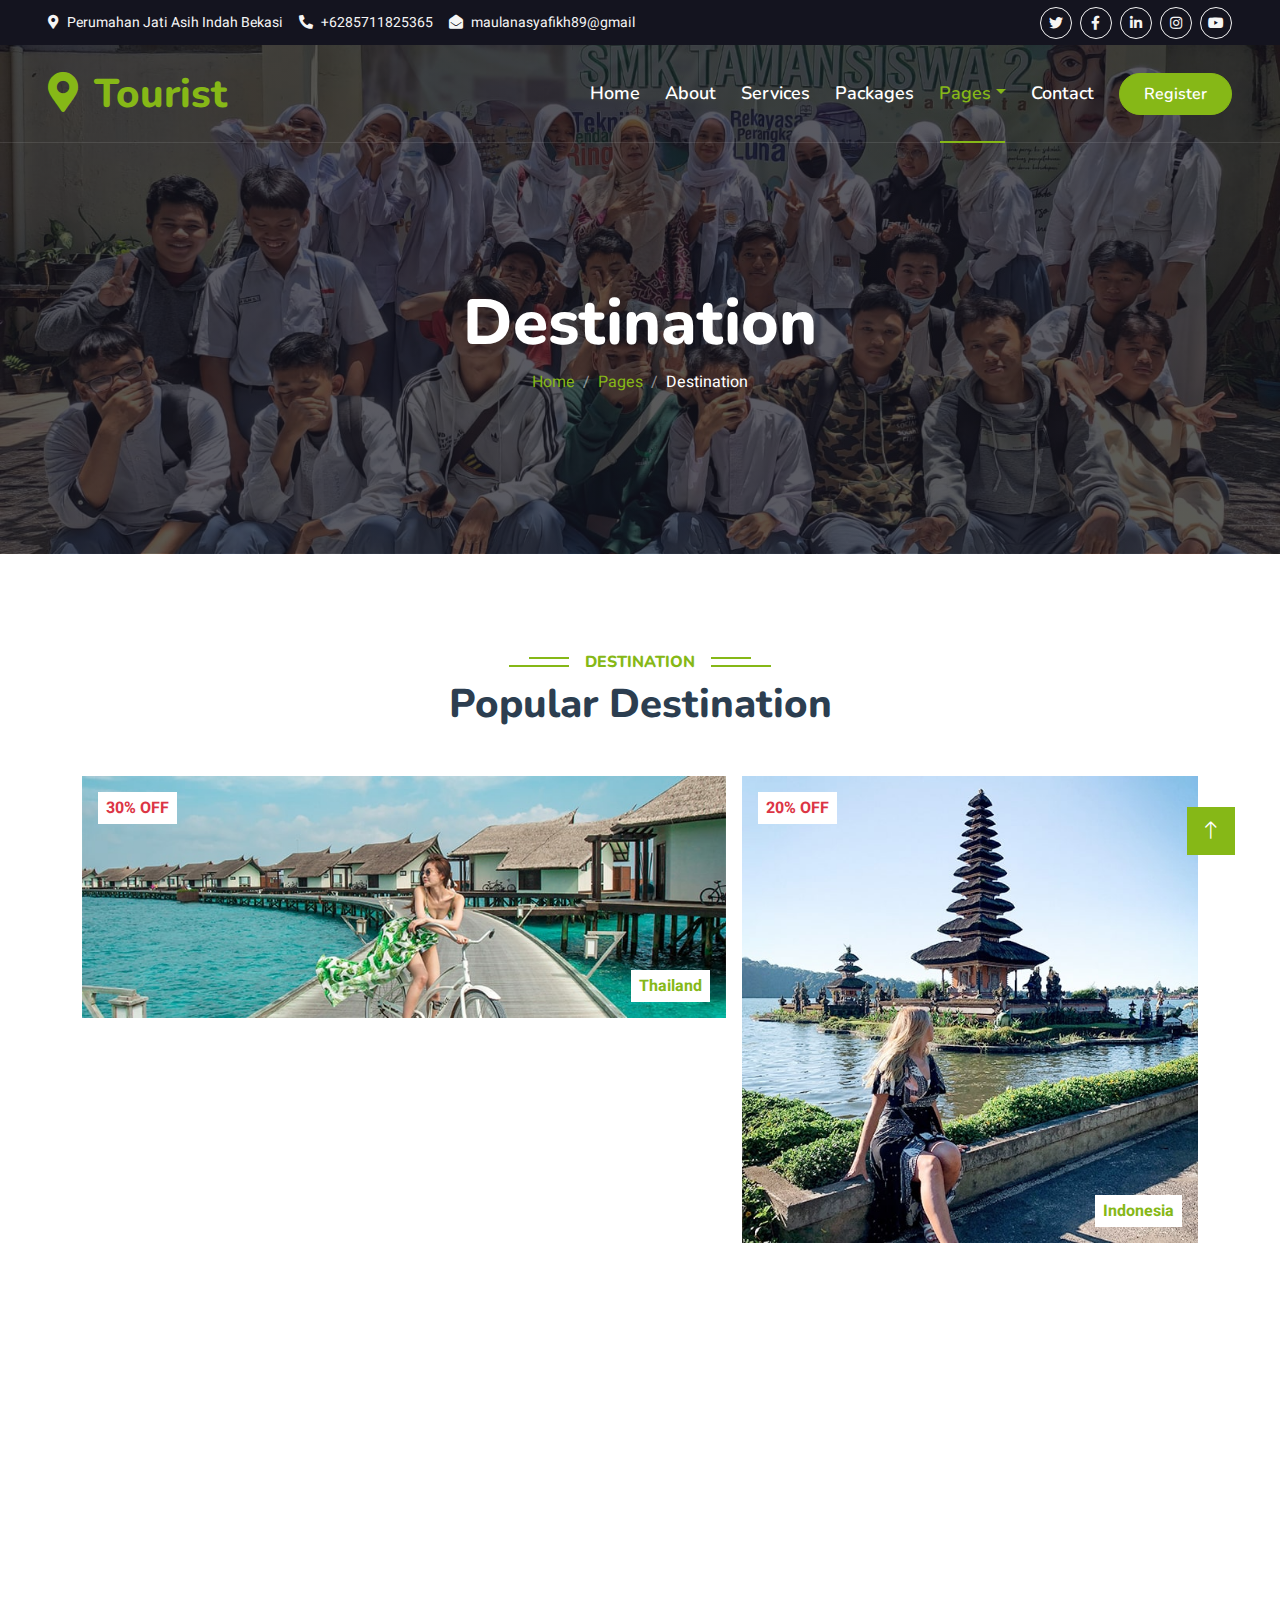
<file: destination.html>
<!DOCTYPE html>
<html lang="en">

<head>
    <meta charset="utf-8">
    <title>My Portofolio</title>
    <meta content="width=device-width, initial-scale=1.0" name="viewport">
    <meta content="" name="keywords">
    <meta content="" name="description">

    <!-- Favicon -->
    <link href="img/favicon.ico" rel="icon">

    <!-- Google Web Fonts -->
    <link rel="preconnect" href="https://fonts.googleapis.com">
    <link rel="preconnect" href="https://fonts.gstatic.com" crossorigin>
    <link href="https://fonts.googleapis.com/css2?family=Heebo:wght@400;500;600&family=Nunito:wght@600;700;800&display=swap" rel="stylesheet">

    <!-- Icon Font Stylesheet -->
    <link href="https://cdnjs.cloudflare.com/ajax/libs/font-awesome/5.10.0/css/all.min.css" rel="stylesheet">
    <link href="https://cdn.jsdelivr.net/npm/bootstrap-icons@1.4.1/font/bootstrap-icons.css" rel="stylesheet">

    <!-- Libraries Stylesheet -->
    <link href="lib/animate/animate.min.css" rel="stylesheet">
    <link href="lib/owlcarousel/assets/owl.carousel.min.css" rel="stylesheet">
    <link href="lib/tempusdominus/css/tempusdominus-bootstrap-4.min.css" rel="stylesheet" />

    <!-- Customized Bootstrap Stylesheet -->
    <link href="css/bootstrap.min.css" rel="stylesheet">

    <!-- Template Stylesheet -->
    <link href="css/style.css" rel="stylesheet">
</head>

<body>
    <!-- Spinner Start -->
    <div id="spinner" class="show bg-white position-fixed translate-middle w-100 vh-100 top-50 start-50 d-flex align-items-center justify-content-center">
        <div class="spinner-border text-primary" style="width: 3rem; height: 3rem;" role="status">
            <span class="sr-only">Loading...</span>
        </div>
    </div>
    <!-- Spinner End -->


    <!-- Topbar Start -->
    <div class="container-fluid bg-dark px-5 d-none d-lg-block">
        <div class="row gx-0">
            <div class="col-lg-8 text-center text-lg-start mb-2 mb-lg-0">
                <div class="d-inline-flex align-items-center" style="height: 45px;">
                    <small class="me-3 text-light"><i class="fa fa-map-marker-alt me-2"></i>Perumahan Jati Asih Indah Bekasi</small>
                    <small class="me-3 text-light"><i class="fa fa-phone-alt me-2"></i>+6285711825365</small>
                    <small class="text-light"><i class="fa fa-envelope-open me-2"></i>maulanasyafikh89@gmail</small>
                </div>
            </div>
            <div class="col-lg-4 text-center text-lg-end">
                <div class="d-inline-flex align-items-center" style="height: 45px;">
                    <a class="btn btn-sm btn-outline-light btn-sm-square rounded-circle me-2"
                        href="https://www.instagram.com/syafikh_al/"><i class="fab fa-twitter fw-normal"></i></a>
                    <a class="btn btn-sm btn-outline-light btn-sm-square rounded-circle me-2"
                        href="https://www.facebook.com/Maulana Syafikh"><i class="fab fa-facebook-f fw-normal"></i></a>
                    <a class="btn btn-sm btn-outline-light btn-sm-square rounded-circle me-2" href=""><i
                            class="fab fa-linkedin-in fw-normal"></i></a>
                    <a class="btn btn-sm btn-outline-light btn-sm-square rounded-circle me-2"
                        href="https://www.instagram.com/syafikh_al/"><i class="fab fa-instagram fw-normal"></i></a>
                    <a class="btn btn-sm btn-outline-light btn-sm-square rounded-circle"
                        href="https://www.instagram.com/syafikh_al/"><i class="fab fa-youtube fw-normal"></i></a>
                </div>
            </div>
        </div>
    </div>
    <!-- Topbar End -->


    <!-- Navbar & Hero Start -->
    <div class="container-fluid position-relative p-0">
        <nav class="navbar navbar-expand-lg navbar-light px-4 px-lg-5 py-3 py-lg-0">
            <a href="" class="navbar-brand p-0">
                <h1 class="text-primary m-0"><i class="fa fa-map-marker-alt me-3"></i>Tourist</h1>
                <!-- <img src="img/logo.png" alt="Logo"> -->
            </a>
            <button class="navbar-toggler" type="button" data-bs-toggle="collapse" data-bs-target="#navbarCollapse">
                <span class="fa fa-bars"></span>
            </button>
            <div class="collapse navbar-collapse" id="navbarCollapse">
                <div class="navbar-nav ms-auto py-0">
                    <a href="index.html" class="nav-item nav-link">Home</a>
                    <a href="about.html" class="nav-item nav-link">About</a>
                    <a href="service.html" class="nav-item nav-link">Services</a>
                    <a href="package.html" class="nav-item nav-link">Packages</a>
                    <div class="nav-item dropdown">
                        <a href="#" class="nav-link dropdown-toggle active" data-bs-toggle="dropdown">Pages</a>
                        <div class="dropdown-menu m-0">
                            <a href="destination.html" class="dropdown-item active">Destination</a>
                            <a href="booking.html" class="dropdown-item">Booking</a>
                            <a href="team.html" class="dropdown-item">Travel Guides</a>
                            <a href="testimonial.html" class="dropdown-item">Testimonial</a>
                            <a href="404.html" class="dropdown-item">404 Page</a>
                        </div>
                    </div>
                    <a href="contact.html" class="nav-item nav-link">Contact</a>
                </div>
                <a href="" class="btn btn-primary rounded-pill py-2 px-4">Register</a>
            </div>
        </nav>

        <div class="container-fluid bg-primary py-5 mb-5 hero-header">
            <div class="container py-5">
                <div class="row justify-content-center py-5">
                    <div class="col-lg-10 pt-lg-5 mt-lg-5 text-center">
                        <h1 class="display-3 text-white animated slideInDown">Destination</h1>
                        <nav aria-label="breadcrumb">
                            <ol class="breadcrumb justify-content-center">
                                <li class="breadcrumb-item"><a href="#">Home</a></li>
                                <li class="breadcrumb-item"><a href="#">Pages</a></li>
                                <li class="breadcrumb-item text-white active" aria-current="page">Destination</li>
                            </ol>
                        </nav>
                    </div>
                </div>
            </div>
        </div>
    </div>
    <!-- Navbar & Hero End -->


    <!-- Destination Start -->
    <div class="container-xxl py-5 destination">
        <div class="container">
            <div class="text-center wow fadeInUp" data-wow-delay="0.1s">
                <h6 class="section-title bg-white text-center text-primary px-3">Destination</h6>
                <h1 class="mb-5">Popular Destination</h1>
            </div>
            <div class="row g-3">
                <div class="col-lg-7 col-md-6">
                    <div class="row g-3">
                        <div class="col-lg-12 col-md-12 wow zoomIn" data-wow-delay="0.1s">
                            <a class="position-relative d-block overflow-hidden" href="">
                                <img class="img-fluid" src="img/destination-1.jpg" alt="">
                                <div class="bg-white text-danger fw-bold position-absolute top-0 start-0 m-3 py-1 px-2">30% OFF</div>
                                <div class="bg-white text-primary fw-bold position-absolute bottom-0 end-0 m-3 py-1 px-2">Thailand</div>
                            </a>
                        </div>
                        <div class="col-lg-6 col-md-12 wow zoomIn" data-wow-delay="0.3s">
                            <a class="position-relative d-block overflow-hidden" href="">
                                <img class="img-fluid" src="img/destination-2.jpg" alt="">
                                <div class="bg-white text-danger fw-bold position-absolute top-0 start-0 m-3 py-1 px-2">25% OFF</div>
                                <div class="bg-white text-primary fw-bold position-absolute bottom-0 end-0 m-3 py-1 px-2">Malaysia</div>
                            </a>
                        </div>
                        <div class="col-lg-6 col-md-12 wow zoomIn" data-wow-delay="0.5s">
                            <a class="position-relative d-block overflow-hidden" href="">
                                <img class="img-fluid" src="img/destination-3.jpg" alt="">
                                <div class="bg-white text-danger fw-bold position-absolute top-0 start-0 m-3 py-1 px-2">35% OFF</div>
                                <div class="bg-white text-primary fw-bold position-absolute bottom-0 end-0 m-3 py-1 px-2">Australia</div>
                            </a>
                        </div>
                    </div>
                </div>
                <div class="col-lg-5 col-md-6 wow zoomIn" data-wow-delay="0.7s" style="min-height: 350px;">
                    <a class="position-relative d-block h-100 overflow-hidden" href="">
                        <img class="img-fluid position-absolute w-100 h-100" src="img/destination-4.jpg" alt="" style="object-fit: cover;">
                        <div class="bg-white text-danger fw-bold position-absolute top-0 start-0 m-3 py-1 px-2">20% OFF</div>
                        <div class="bg-white text-primary fw-bold position-absolute bottom-0 end-0 m-3 py-1 px-2">Indonesia</div>
                    </a>
                </div>
            </div>
        </div>
    </div>
    <!-- Destination Start -->
        

    <!-- Footer Start -->
    <div class="container-fluid bg-dark text-light footer pt-5 mt-5 wow fadeIn" data-wow-delay="0.1s">
        <div class="container py-5">
            <div class="row g-5">
                <div class="col-lg-3 col-md-6">
                    <h4 class="text-white mb-3">Company</h4>
                    <a class="btn btn-link" href="">About Us</a>
                    <a class="btn btn-link" href="">Contact Us</a>
                    <a class="btn btn-link" href="">Privacy Policy</a>
                    <a class="btn btn-link" href="">Terms & Condition</a>
                    <a class="btn btn-link" href="">FAQs & Help</a>
                </div>
                <div class="col-lg-3 col-md-6">
                    <h4 class="text-white mb-3">Contact</h4>
                    <a href="https://wa.me/085711825365">
                        <i class="fa fa-phone" aria-hidden="true"></i>
                        <span>
                            Telp : +62 85711825365
                        </span>
                    </a>
                    
                    <br>
                    <p class="mb-2"><i class="fa fa-map-marker-alt me-3"></i>Perumahan Jati Asih Indah Bekasi</p></br>
                    
                    <a href="https://mailto:maulanasyafikh89@gmail">
                        <i class="fa fa-envelope" aria-hidden="true"></i>
                        <span>
                            Email : maulanasyafikh89@gmail
                        </span>
                    </a>
                    <div class="d-flex pt-2">
                        <a class="btn btn-outline-light btn-social" href=""><i class="fab fa-twitter"></i></a>
                        <a class="btn btn-outline-light btn-social" href=""><i class="fab fa-facebook-f"></i></a>
                        <a class="btn btn-outline-light btn-social" href=""><i class="fab fa-youtube"></i></a>
                        <a class="btn btn-outline-light btn-social" href=""><i class="fab fa-linkedin-in"></i></a>
                    </div>
                </div>
                <div class="col-lg-3 col-md-6">
                    <h4 class="text-white mb-3">Gallery</h4>
                    <div class="row g-2 pt-2">
                        <div class="col-4">
                            <img class="img-fluid bg-light p-1" src="img/package-1.jpg" alt="">
                        </div>
                        <div class="col-4">
                            <img class="img-fluid bg-light p-1" src="img/package-2.jpg" alt="">
                        </div>
                        <div class="col-4">
                            <img class="img-fluid bg-light p-1" src="img/package-3.jpg" alt="">
                        </div>
                        <div class="col-4">
                            <img class="img-fluid bg-light p-1" src="img/package-2.jpg" alt="">
                        </div>
                        <div class="col-4">
                            <img class="img-fluid bg-light p-1" src="img/package-3.jpg" alt="">
                        </div>
                        <div class="col-4">
                            <img class="img-fluid bg-light p-1" src="img/package-1.jpg" alt="">
                        </div>
                    </div>
                </div>
                <div class="col-lg-3 col-md-6">
                    <h4 class="text-white mb-3">Newsletter</h4>
                    <p>Dolor amet sit justo amet elitr clita ipsum elitr est.</p>
                    <div class="position-relative mx-auto" style="max-width: 400px;">
                        <input class="form-control border-primary w-100 py-3 ps-4 pe-5" type="text" placeholder="Your email">
                        <button type="button" class="btn btn-primary py-2 position-absolute top-0 end-0 mt-2 me-2">SignUp</button>
                    </div>
                </div>
            </div>
        </div>
        <div class="container">
            <div class="copyright">
                <div class="row">
                    <div class="col-md-6 text-center text-md-start mb-3 mb-md-0">
                        &copy; <a class="border-bottom" href="#">Syafikh</a>, All Right Reserved.

                        <!--/*** This template is free as long as you keep the footer author’s credit link/attribution link/backlink. If you'd like to use the template without the footer author’s credit link/attribution link/backlink, you can purchase the Credit Removal License from "https://htmlcodex.com/credit-removal". Thank you for your support. ***/-->
                        Designed By <a class="border-bottom" href="https://htmlcodex.com">Syafikh AL</a>
                    </div>
                    <div class="col-md-6 text-center text-md-end">
                        <div class="footer-menu">
                            <a href="">Home</a>
                            <a href="">Cookies</a>
                            <a href="">Help</a>
                            <a href="">FQAs</a>
                        </div>
                    </div>
                </div>
            </div>
        </div>
    </div>
    <!-- Footer End -->


    <!-- Back to Top -->
    <a href="#" class="btn btn-lg btn-primary btn-lg-square back-to-top"><i class="bi bi-arrow-up"></i></a>


    <!-- JavaScript Libraries -->
    <script src="https://code.jquery.com/jquery-3.4.1.min.js"></script>
    <script src="https://cdn.jsdelivr.net/npm/bootstrap@5.0.0/dist/js/bootstrap.bundle.min.js"></script>
    <script src="lib/wow/wow.min.js"></script>
    <script src="lib/easing/easing.min.js"></script>
    <script src="lib/waypoints/waypoints.min.js"></script>
    <script src="lib/owlcarousel/owl.carousel.min.js"></script>
    <script src="lib/tempusdominus/js/moment.min.js"></script>
    <script src="lib/tempusdominus/js/moment-timezone.min.js"></script>
    <script src="lib/tempusdominus/js/tempusdominus-bootstrap-4.min.js"></script>

    <!-- Template Javascript -->
    <script src="js/main.js"></script>
</body>

</html>
</file>
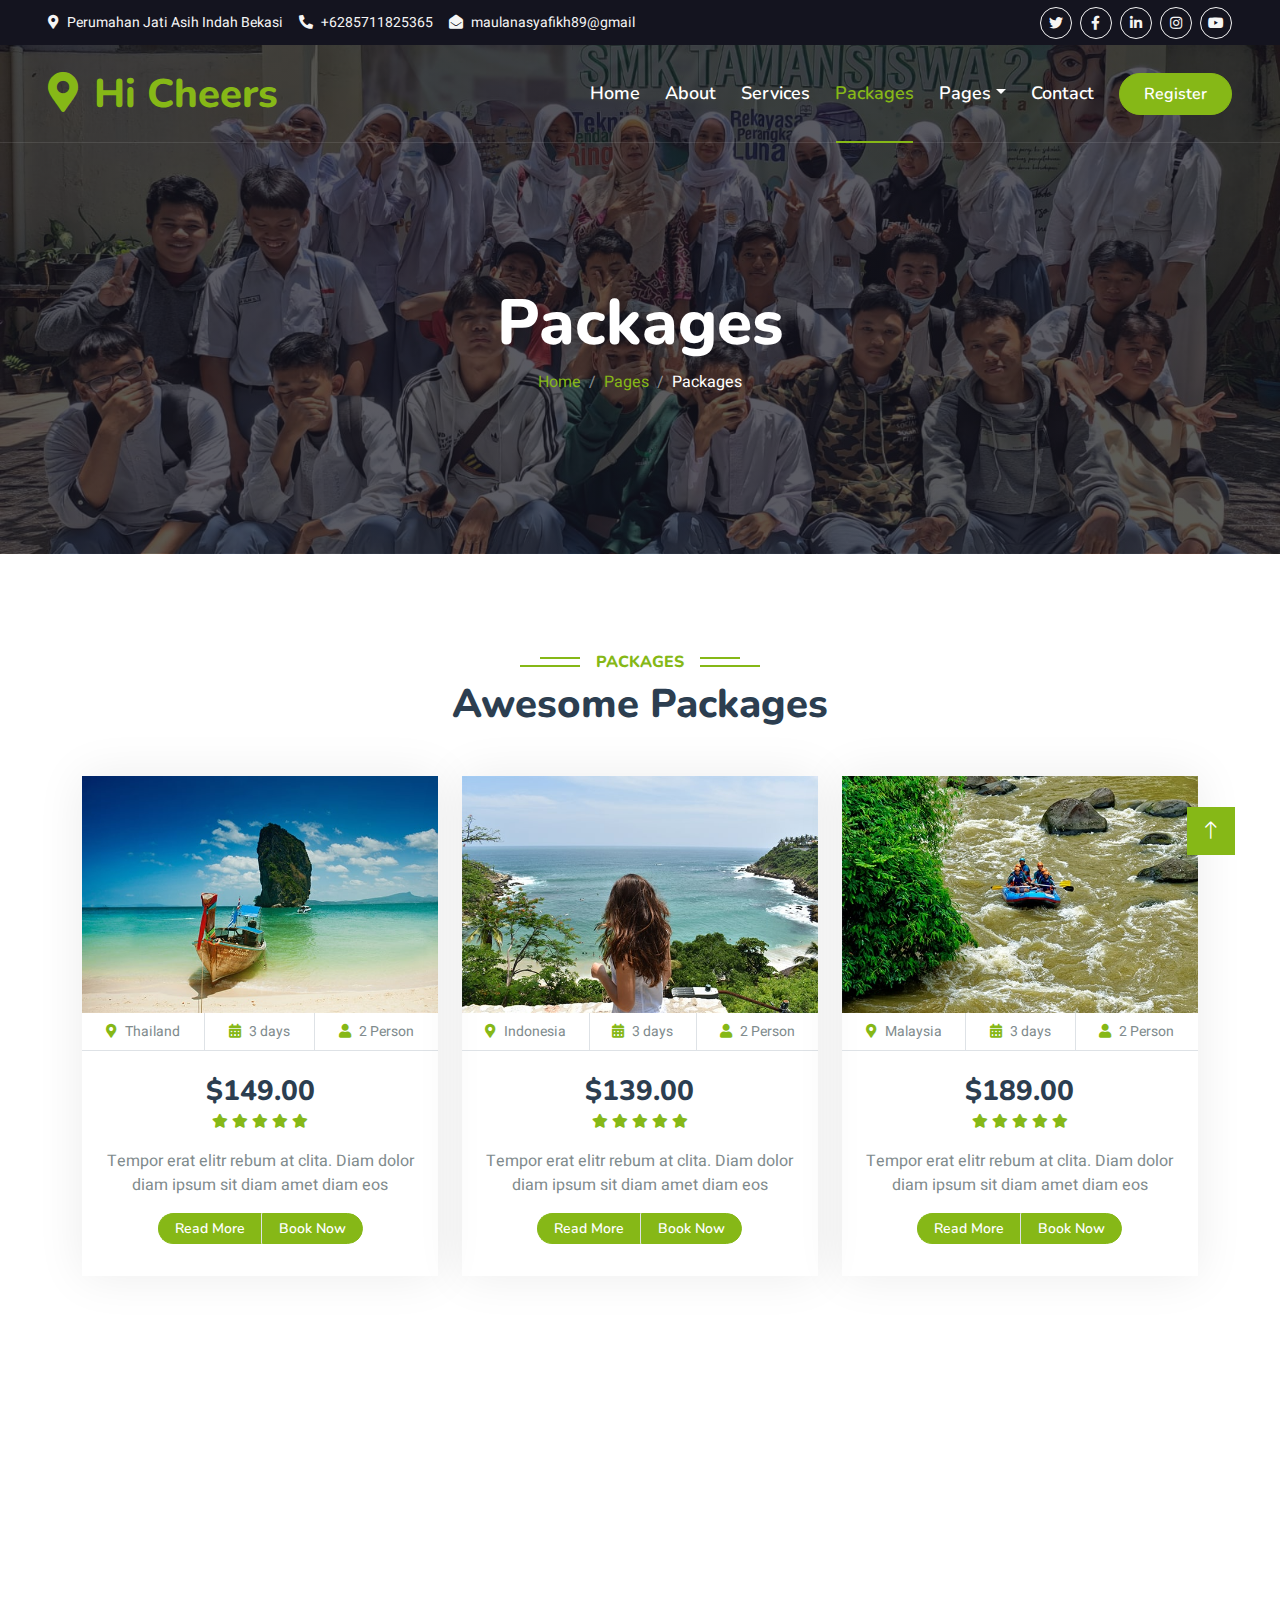
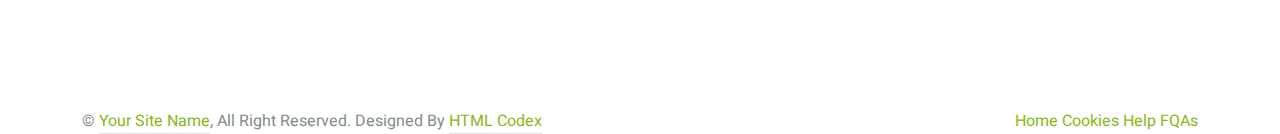
<file: package.html>
<!DOCTYPE html>
<html lang="en">

<head>
    <meta charset="utf-8">
    <title>My Portofio</title>
    <meta content="width=device-width, initial-scale=1.0" name="viewport">
    <meta content="" name="keywords">
    <meta content="" name="description">

    <!-- Favicon -->
    <link href="img/favicon.ico" rel="icon">

    <!-- Google Web Fonts -->
    <link rel="preconnect" href="https://fonts.googleapis.com">
    <link rel="preconnect" href="https://fonts.gstatic.com" crossorigin>
    <link href="https://fonts.googleapis.com/css2?family=Heebo:wght@400;500;600&family=Nunito:wght@600;700;800&display=swap" rel="stylesheet">

    <!-- Icon Font Stylesheet -->
    <link href="https://cdnjs.cloudflare.com/ajax/libs/font-awesome/5.10.0/css/all.min.css" rel="stylesheet">
    <link href="https://cdn.jsdelivr.net/npm/bootstrap-icons@1.4.1/font/bootstrap-icons.css" rel="stylesheet">

    <!-- Libraries Stylesheet -->
    <link href="lib/animate/animate.min.css" rel="stylesheet">
    <link href="lib/owlcarousel/assets/owl.carousel.min.css" rel="stylesheet">
    <link href="lib/tempusdominus/css/tempusdominus-bootstrap-4.min.css" rel="stylesheet" />

    <!-- Customized Bootstrap Stylesheet -->
    <link href="css/bootstrap.min.css" rel="stylesheet">

    <!-- Template Stylesheet -->
    <link href="css/style.css" rel="stylesheet">
</head>

<body>
    <!-- Spinner Start -->
    <div id="spinner" class="show bg-white position-fixed translate-middle w-100 vh-100 top-50 start-50 d-flex align-items-center justify-content-center">
        <div class="spinner-border text-primary" style="width: 3rem; height: 3rem;" role="status">
            <span class="sr-only">Loading...</span>
        </div>
    </div>
    <!-- Spinner End -->


    <!-- Topbar Start -->
    <div class="container-fluid bg-dark px-5 d-none d-lg-block">
        <div class="row gx-0">
            <div class="col-lg-8 text-center text-lg-start mb-2 mb-lg-0">
                <div class="d-inline-flex align-items-center" style="height: 45px;">
                    <small class="me-3 text-light"><i class="fa fa-map-marker-alt me-2"></i>Perumahan Jati Asih Indah Bekasi</small>
                    <small class="me-3 text-light"><i class="fa fa-phone-alt me-2"></i>+6285711825365</small>
                    <small class="text-light"><i class="fa fa-envelope-open me-2"></i>maulanasyafikh89@gmail</small>
                </div>
            </div>
            <div class="col-lg-4 text-center text-lg-end">
                <div class="d-inline-flex align-items-center" style="height: 45px;">
                    <a class="btn btn-sm btn-outline-light btn-sm-square rounded-circle me-2"
                        href="https://www.instagram.com/syafikh_al/"><i class="fab fa-twitter fw-normal"></i></a>
                    <a class="btn btn-sm btn-outline-light btn-sm-square rounded-circle me-2"
                        href="https://www.facebook.com/Maulana Syafikh"><i class="fab fa-facebook-f fw-normal"></i></a>
                    <a class="btn btn-sm btn-outline-light btn-sm-square rounded-circle me-2" href=""><i
                            class="fab fa-linkedin-in fw-normal"></i></a>
                    <a class="btn btn-sm btn-outline-light btn-sm-square rounded-circle me-2"
                        href="https://www.instagram.com/syafikh_al/"><i class="fab fa-instagram fw-normal"></i></a>
                    <a class="btn btn-sm btn-outline-light btn-sm-square rounded-circle"
                        href="https://www.instagram.com/syafikh_al/"><i class="fab fa-youtube fw-normal"></i></a>
                </div>
            </div>
        </div>
    </div>
    <!-- Topbar End -->


    <!-- Navbar & Hero Start -->
    <div class="container-fluid position-relative p-0">
        <nav class="navbar navbar-expand-lg navbar-light px-4 px-lg-5 py-3 py-lg-0">
            <a href="" class="navbar-brand p-0">
                <h1 class="text-primary m-0"><i class="fa fa-map-marker-alt me-3"></i>Hi Cheers</h1>
                <!-- <img src="img/logo.png" alt="Logo"> -->
            </a>
            <button class="navbar-toggler" type="button" data-bs-toggle="collapse" data-bs-target="#navbarCollapse">
                <span class="fa fa-bars"></span>
            </button>
            <div class="collapse navbar-collapse" id="navbarCollapse">
                <div class="navbar-nav ms-auto py-0">
                    <a href="index.html" class="nav-item nav-link">Home</a>
                    <a href="about.html" class="nav-item nav-link">About</a>
                    <a href="service.html" class="nav-item nav-link">Services</a>
                    <a href="package.html" class="nav-item nav-link active">Packages</a>
                    <div class="nav-item dropdown">
                        <a href="#" class="nav-link dropdown-toggle" data-bs-toggle="dropdown">Pages</a>
                        <div class="dropdown-menu m-0">
                            <a href="destination.html" class="dropdown-item">Destination</a>
                            <a href="booking.html" class="dropdown-item">Booking</a>
                            <a href="team.html" class="dropdown-item">Travel Guides</a>
                            <a href="testimonial.html" class="dropdown-item">Testimonial</a>
                            <a href="404.html" class="dropdown-item">404 Page</a>
                        </div>
                    </div>
                    <a href="contact.html" class="nav-item nav-link">Contact</a>
                </div>
                <a href="" class="btn btn-primary rounded-pill py-2 px-4">Register</a>
            </div>
        </nav>

        <div class="container-fluid bg-primary py-5 mb-5 hero-header">
            <div class="container py-5">
                <div class="row justify-content-center py-5">
                    <div class="col-lg-10 pt-lg-5 mt-lg-5 text-center">
                        <h1 class="display-3 text-white animated slideInDown">Packages</h1>
                        <nav aria-label="breadcrumb">
                            <ol class="breadcrumb justify-content-center">
                                <li class="breadcrumb-item"><a href="#">Home</a></li>
                                <li class="breadcrumb-item"><a href="#">Pages</a></li>
                                <li class="breadcrumb-item text-white active" aria-current="page">Packages</li>
                            </ol>
                        </nav>
                    </div>
                </div>
            </div>
        </div>
    </div>
    <!-- Navbar & Hero End -->


    <!-- Package Start -->
    <div class="container-xxl py-5">
        <div class="container">
            <div class="text-center wow fadeInUp" data-wow-delay="0.1s">
                <h6 class="section-title bg-white text-center text-primary px-3">Packages</h6>
                <h1 class="mb-5">Awesome Packages</h1>
            </div>
            <div class="row g-4 justify-content-center">
                <div class="col-lg-4 col-md-6 wow fadeInUp" data-wow-delay="0.1s">
                    <div class="package-item">
                        <div class="overflow-hidden">
                            <img class="img-fluid" src="img/package-1.jpg" alt="">
                        </div>
                        <div class="d-flex border-bottom">
                            <small class="flex-fill text-center border-end py-2"><i class="fa fa-map-marker-alt text-primary me-2"></i>Thailand</small>
                            <small class="flex-fill text-center border-end py-2"><i class="fa fa-calendar-alt text-primary me-2"></i>3 days</small>
                            <small class="flex-fill text-center py-2"><i class="fa fa-user text-primary me-2"></i>2 Person</small>
                        </div>
                        <div class="text-center p-4">
                            <h3 class="mb-0">$149.00</h3>
                            <div class="mb-3">
                                <small class="fa fa-star text-primary"></small>
                                <small class="fa fa-star text-primary"></small>
                                <small class="fa fa-star text-primary"></small>
                                <small class="fa fa-star text-primary"></small>
                                <small class="fa fa-star text-primary"></small>
                            </div>
                            <p>Tempor erat elitr rebum at clita. Diam dolor diam ipsum sit diam amet diam eos</p>
                            <div class="d-flex justify-content-center mb-2">
                                <a href="#" class="btn btn-sm btn-primary px-3 border-end" style="border-radius: 30px 0 0 30px;">Read More</a>
                                <a href="#" class="btn btn-sm btn-primary px-3" style="border-radius: 0 30px 30px 0;">Book Now</a>
                            </div>
                        </div>
                    </div>
                </div>
                <div class="col-lg-4 col-md-6 wow fadeInUp" data-wow-delay="0.3s">
                    <div class="package-item">
                        <div class="overflow-hidden">
                            <img class="img-fluid" src="img/package-2.jpg" alt="">
                        </div>
                        <div class="d-flex border-bottom">
                            <small class="flex-fill text-center border-end py-2"><i class="fa fa-map-marker-alt text-primary me-2"></i>Indonesia</small>
                            <small class="flex-fill text-center border-end py-2"><i class="fa fa-calendar-alt text-primary me-2"></i>3 days</small>
                            <small class="flex-fill text-center py-2"><i class="fa fa-user text-primary me-2"></i>2 Person</small>
                        </div>
                        <div class="text-center p-4">
                            <h3 class="mb-0">$139.00</h3>
                            <div class="mb-3">
                                <small class="fa fa-star text-primary"></small>
                                <small class="fa fa-star text-primary"></small>
                                <small class="fa fa-star text-primary"></small>
                                <small class="fa fa-star text-primary"></small>
                                <small class="fa fa-star text-primary"></small>
                            </div>
                            <p>Tempor erat elitr rebum at clita. Diam dolor diam ipsum sit diam amet diam eos</p>
                            <div class="d-flex justify-content-center mb-2">
                                <a href="#" class="btn btn-sm btn-primary px-3 border-end" style="border-radius: 30px 0 0 30px;">Read More</a>
                                <a href="#" class="btn btn-sm btn-primary px-3" style="border-radius: 0 30px 30px 0;">Book Now</a>
                            </div>
                        </div>
                    </div>
                </div>
                <div class="col-lg-4 col-md-6 wow fadeInUp" data-wow-delay="0.5s">
                    <div class="package-item">
                        <div class="overflow-hidden">
                            <img class="img-fluid" src="img/package-3.jpg" alt="">
                        </div>
                        <div class="d-flex border-bottom">
                            <small class="flex-fill text-center border-end py-2"><i class="fa fa-map-marker-alt text-primary me-2"></i>Malaysia</small>
                            <small class="flex-fill text-center border-end py-2"><i class="fa fa-calendar-alt text-primary me-2"></i>3 days</small>
                            <small class="flex-fill text-center py-2"><i class="fa fa-user text-primary me-2"></i>2 Person</small>
                        </div>
                        <div class="text-center p-4">
                            <h3 class="mb-0">$189.00</h3>
                            <div class="mb-3">
                                <small class="fa fa-star text-primary"></small>
                                <small class="fa fa-star text-primary"></small>
                                <small class="fa fa-star text-primary"></small>
                                <small class="fa fa-star text-primary"></small>
                                <small class="fa fa-star text-primary"></small>
                            </div>
                            <p>Tempor erat elitr rebum at clita. Diam dolor diam ipsum sit diam amet diam eos</p>
                            <div class="d-flex justify-content-center mb-2">
                                <a href="#" class="btn btn-sm btn-primary px-3 border-end" style="border-radius: 30px 0 0 30px;">Read More</a>
                                <a href="#" class="btn btn-sm btn-primary px-3" style="border-radius: 0 30px 30px 0;">Book Now</a>
                            </div>
                        </div>
                    </div>
                </div>
            </div>
        </div>
    </div>
    <!-- Package End -->


    <!-- Booking Start -->
    <div class="container-xxl py-5 wow fadeInUp" data-wow-delay="0.1s">
        <div class="container">
            <div class="booking p-5">
                <div class="row g-5 align-items-center">
                    <div class="col-md-6 text-white">
                        <h6 class="text-white text-uppercase">Booking</h6>
                        <h1 class="text-white mb-4">Online Booking</h1>
                        <p class="mb-4">Tempor erat elitr rebum at clita. Diam dolor diam ipsum sit. Aliqu diam amet diam et eos. Clita erat ipsum et lorem et sit.</p>
                        <p class="mb-4">Tempor erat elitr rebum at clita. Diam dolor diam ipsum sit. Aliqu diam amet diam et eos. Clita erat ipsum et lorem et sit, sed stet lorem sit clita duo justo magna dolore erat amet</p>
                        <a class="btn btn-outline-light py-3 px-5 mt-2" href="">Read More</a>
                    </div>
                    <div class="col-md-6">
                        <h1 class="text-white mb-4">Book A Tour</h1>
                        <form>
                            <div class="row g-3">
                                <div class="col-md-6">
                                    <div class="form-floating">
                                        <input type="text" class="form-control bg-transparent" id="name" placeholder="Your Name">
                                        <label for="name">Your Name</label>
                                    </div>
                                </div>
                                <div class="col-md-6">
                                    <div class="form-floating">
                                        <input type="email" class="form-control bg-transparent" id="email" placeholder="Your Email">
                                        <label for="email">Your Email</label>
                                    </div>
                                </div>
                                <div class="col-md-6">
                                    <div class="form-floating date" id="date3" data-target-input="nearest">
                                        <input type="text" class="form-control bg-transparent datetimepicker-input" id="datetime" placeholder="Date & Time" data-target="#date3" data-toggle="datetimepicker" />
                                        <label for="datetime">Date & Time</label>
                                    </div>
                                </div>
                                <div class="col-md-6">
                                    <div class="form-floating">
                                        <select class="form-select bg-transparent" id="select1">
                                            <option value="1">Destination 1</option>
                                            <option value="2">Destination 2</option>
                                            <option value="3">Destination 3</option>
                                        </select>
                                        <label for="select1">Destination</label>
                                    </div>
                                </div>
                                <div class="col-12">
                                    <div class="form-floating">
                                        <textarea class="form-control bg-transparent" placeholder="Special Request" id="message" style="height: 100px"></textarea>
                                        <label for="message">Special Request</label>
                                    </div>
                                </div>
                                <div class="col-12">
                                    <button class="btn btn-outline-light w-100 py-3" type="submit">Book Now</button>
                                </div>
                            </div>
                        </form>
                    </div>
                </div>
            </div>
        </div>
    </div>
    <!-- Booking Start -->


    <!-- Process Start -->
    <div class="container-xxl py-5">
        <div class="container">
            <div class="text-center pb-4 wow fadeInUp" data-wow-delay="0.1s">
                <h6 class="section-title bg-white text-center text-primary px-3">Process</h6>
                <h1 class="mb-5">3 Easy Steps</h1>
            </div>
            <div class="row gy-5 gx-4 justify-content-center">
                <div class="col-lg-4 col-sm-6 text-center pt-4 wow fadeInUp" data-wow-delay="0.1s">
                    <div class="position-relative border border-primary pt-5 pb-4 px-4">
                        <div class="d-inline-flex align-items-center justify-content-center bg-primary rounded-circle position-absolute top-0 start-50 translate-middle shadow" style="width: 100px; height: 100px;">
                            <i class="fa fa-globe fa-3x text-white"></i>
                        </div>
                        <h5 class="mt-4">Choose A Destination</h5>
                        <hr class="w-25 mx-auto bg-primary mb-1">
                        <hr class="w-50 mx-auto bg-primary mt-0">
                        <p class="mb-0">Tempor erat elitr rebum clita dolor diam ipsum sit diam amet diam eos erat ipsum et lorem et sit sed stet lorem sit</p>
                    </div>
                </div>
                <div class="col-lg-4 col-sm-6 text-center pt-4 wow fadeInUp" data-wow-delay="0.3s">
                    <div class="position-relative border border-primary pt-5 pb-4 px-4">
                        <div class="d-inline-flex align-items-center justify-content-center bg-primary rounded-circle position-absolute top-0 start-50 translate-middle shadow" style="width: 100px; height: 100px;">
                            <i class="fa fa-dollar-sign fa-3x text-white"></i>
                        </div>
                        <h5 class="mt-4">Pay Online</h5>
                        <hr class="w-25 mx-auto bg-primary mb-1">
                        <hr class="w-50 mx-auto bg-primary mt-0">
                        <p class="mb-0">Tempor erat elitr rebum clita dolor diam ipsum sit diam amet diam eos erat ipsum et lorem et sit sed stet lorem sit</p>
                    </div>
                </div>
                <div class="col-lg-4 col-sm-6 text-center pt-4 wow fadeInUp" data-wow-delay="0.5s">
                    <div class="position-relative border border-primary pt-5 pb-4 px-4">
                        <div class="d-inline-flex align-items-center justify-content-center bg-primary rounded-circle position-absolute top-0 start-50 translate-middle shadow" style="width: 100px; height: 100px;">
                            <i class="fa fa-plane fa-3x text-white"></i>
                        </div>
                        <h5 class="mt-4">Fly Today</h5>
                        <hr class="w-25 mx-auto bg-primary mb-1">
                        <hr class="w-50 mx-auto bg-primary mt-0">
                        <p class="mb-0">Tempor erat elitr rebum clita dolor diam ipsum sit diam amet diam eos erat ipsum et lorem et sit sed stet lorem sit</p>
                    </div>
                </div>
            </div>
        </div>
    </div>
    <!-- Process Start -->
        

    <!-- Footer Start -->
    <div class="container-fluid bg-dark text-light footer pt-5 mt-5 wow fadeIn" data-wow-delay="0.1s">
        <div class="container py-5">
            <div class="row g-5">
                <div class="col-lg-3 col-md-6">
                    <h4 class="text-white mb-3">Company</h4>
                    <a class="btn btn-link" href="">About Us</a>
                    <a class="btn btn-link" href="">Contact Us</a>
                    <a class="btn btn-link" href="">Privacy Policy</a>
                    <a class="btn btn-link" href="">Terms & Condition</a>
                    <a class="btn btn-link" href="">FAQs & Help</a>
                </div>
                <div class="col-lg-3 col-md-6">
                    <h4 class="text-white mb-3">Contact</h4>
        <a href="https://wa.me/085711825365">
            <i class="fa fa-phone" aria-hidden="true"></i>
            <span>
                Telp : +6285711825365
            </span>
        </a>

        <br><small class="me-3 text-light"><i class="fa fa-map-marker-alt me-2"></i>Perumahan Jati Asih Indah Bekasi</small></div>br>
        
        <a href="https://mailto:maulanasyafikh89@gmail">
            <i class="fa fa-envelope" aria-hidden="true"></i>
            <span>
                Email : maulanasyafikh89@gmail
            </span>
        </a>

                    <div class="d-flex pt-2">
                        <a class="btn btn-outline-light btn-social" href=""><i class="fab fa-twitter"></i></a>
                        <a class="btn btn-outline-light btn-social" href=""><i class="fab fa-facebook-f"></i></a>
                        <a class="btn btn-outline-light btn-social" href=""><i class="fab fa-youtube"></i></a>
                        <a class="btn btn-outline-light btn-social" href=""><i class="fab fa-linkedin-in"></i></a>
                    </div>
                </div>
                <div class="col-lg-3 col-md-6">
                    <h4 class="text-white mb-3">Gallery</h4>
                    <div class="row g-2 pt-2">
                        <div class="col-4">
                            <img class="img-fluid bg-light p-1" src="img/package-1.jpg" alt="">
                        </div>
                        <div class="col-4">
                            <img class="img-fluid bg-light p-1" src="img/package-2.jpg" alt="">
                        </div>
                        <div class="col-4">
                            <img class="img-fluid bg-light p-1" src="img/package-3.jpg" alt="">
                        </div>
                        <div class="col-4">
                            <img class="img-fluid bg-light p-1" src="img/package-2.jpg" alt="">
                        </div>
                        <div class="col-4">
                            <img class="img-fluid bg-light p-1" src="img/package-3.jpg" alt="">
                        </div>
                        <div class="col-4">
                            <img class="img-fluid bg-light p-1" src="img/package-1.jpg" alt="">
                        </div>
                    </div>
                </div>
                <div class="col-lg-3 col-md-6">
                    <h4 class="text-white mb-3">Newsletter</h4>
                    <p>Dolor amet sit justo amet elitr clita ipsum elitr est.</p>
                    <div class="position-relative mx-auto" style="max-width: 400px;">
                        <input class="form-control border-primary w-100 py-3 ps-4 pe-5" type="text" placeholder="Your email">
                        <button type="button" class="btn btn-primary py-2 position-absolute top-0 end-0 mt-2 me-2">SignUp</button>
                    </div>
                </div>
            </div>
        </div>
        <div class="container">
            <div class="copyright">
                <div class="row">
                    <div class="col-md-6 text-center text-md-start mb-3 mb-md-0">
                        &copy; <a class="border-bottom" href="#">Your Site Name</a>, All Right Reserved.

                        <!--/*** This template is free as long as you keep the footer author’s credit link/attribution link/backlink. If you'd like to use the template without the footer author’s credit link/attribution link/backlink, you can purchase the Credit Removal License from "https://htmlcodex.com/credit-removal". Thank you for your support. ***/-->
                        Designed By <a class="border-bottom" href="https://htmlcodex.com">HTML Codex</a>
                    </div>
                    <div class="col-md-6 text-center text-md-end">
                        <div class="footer-menu">
                            <a href="">Home</a>
                            <a href="">Cookies</a>
                            <a href="">Help</a>
                            <a href="">FQAs</a>
                        </div>
                    </div>
                </div>
            </div>
        </div>
    </div>
    <!-- Footer End -->


    <!-- Back to Top -->
    <a href="#" class="btn btn-lg btn-primary btn-lg-square back-to-top"><i class="bi bi-arrow-up"></i></a>


    <!-- JavaScript Libraries -->
    <script src="https://code.jquery.com/jquery-3.4.1.min.js"></script>
    <script src="https://cdn.jsdelivr.net/npm/bootstrap@5.0.0/dist/js/bootstrap.bundle.min.js"></script>
    <script src="lib/wow/wow.min.js"></script>
    <script src="lib/easing/easing.min.js"></script>
    <script src="lib/waypoints/waypoints.min.js"></script>
    <script src="lib/owlcarousel/owl.carousel.min.js"></script>
    <script src="lib/tempusdominus/js/moment.min.js"></script>
    <script src="lib/tempusdominus/js/moment-timezone.min.js"></script>
    <script src="lib/tempusdominus/js/tempusdominus-bootstrap-4.min.js"></script>

    <!-- Template Javascript -->
    <script src="js/main.js"></script>
</body>

</html>
</file>
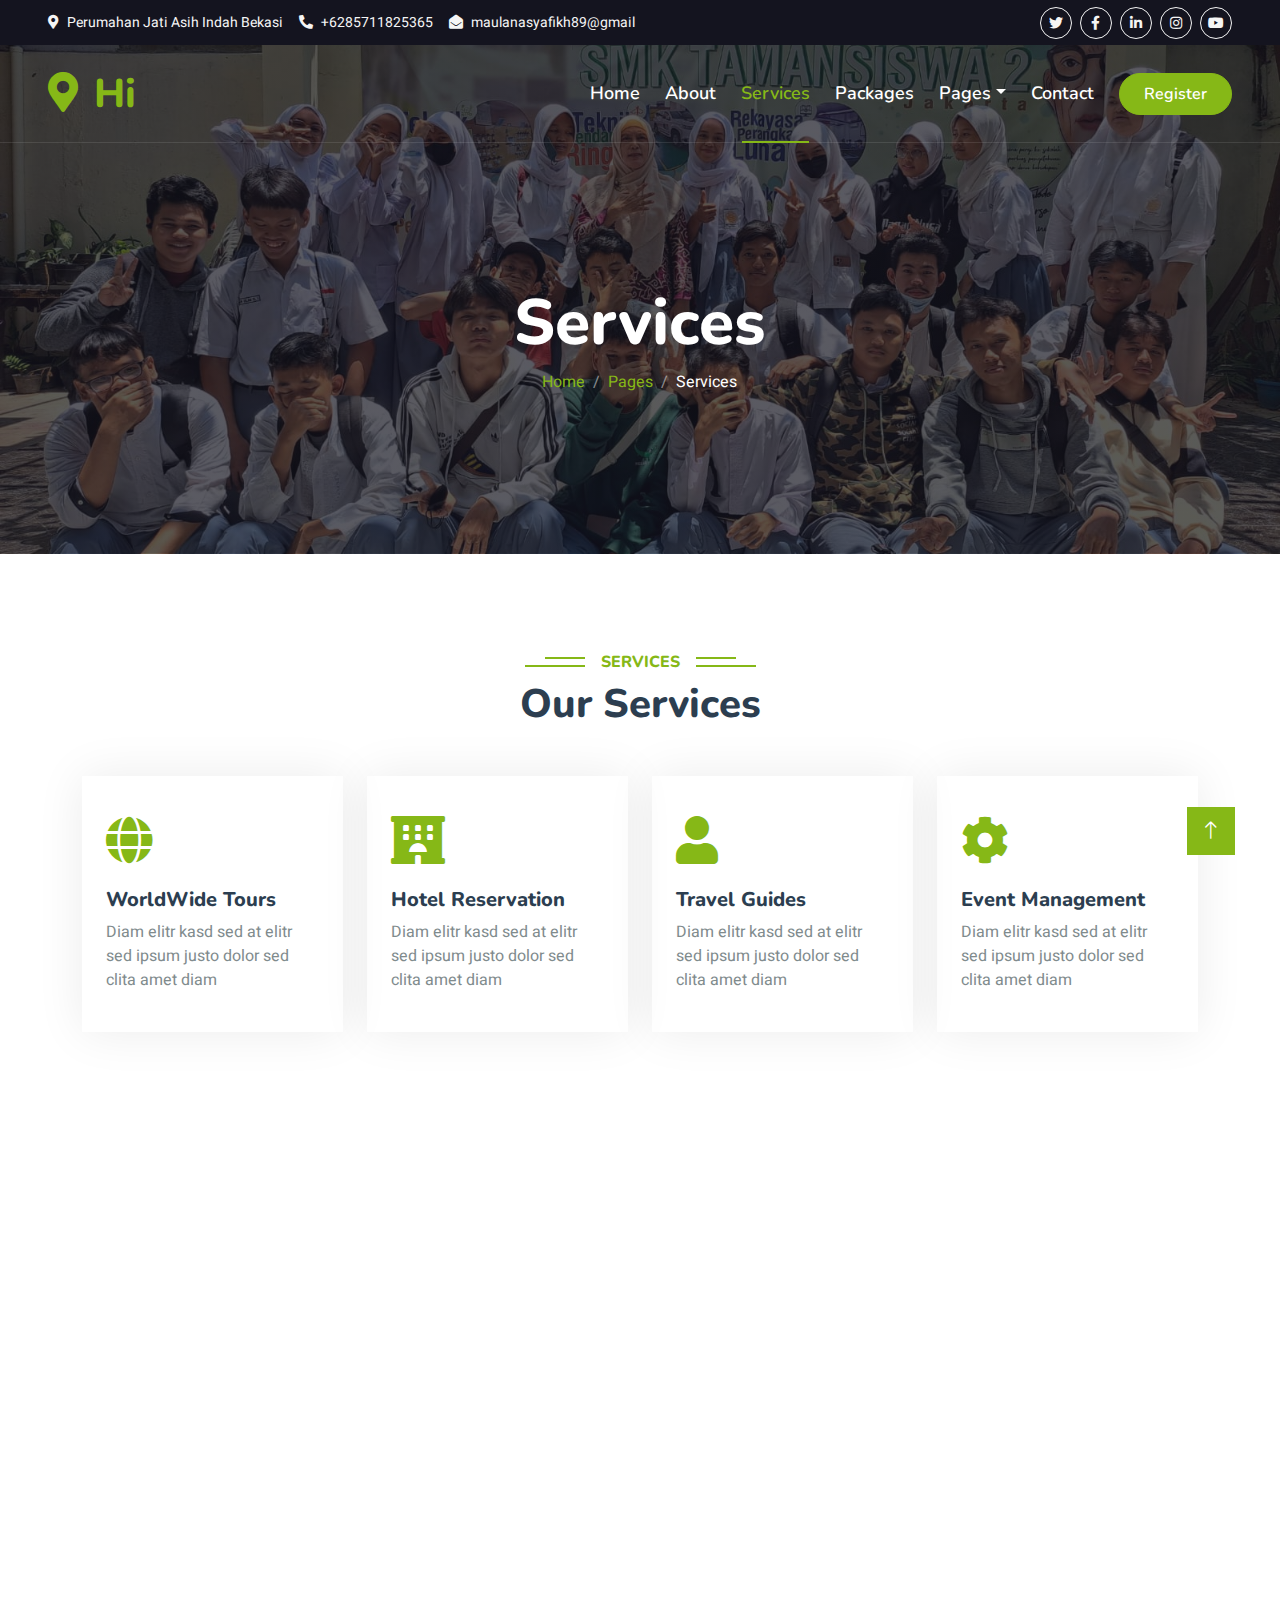
<file: service.html>
<!DOCTYPE html>
<html lang="en">

<head>
    <meta charset="utf-8">
    <title>My Portofolio</title>
    <meta content="width=device-width, initial-scale=1.0" name="viewport">
    <meta content="" name="keywords">
    <meta content="" name="description">

    <!-- Favicon -->
    <link href="img/favicon.ico" rel="icon">

    <!-- Google Web Fonts -->
    <link rel="preconnect" href="https://fonts.googleapis.com">
    <link rel="preconnect" href="https://fonts.gstatic.com" crossorigin>
    <link href="https://fonts.googleapis.com/css2?family=Heebo:wght@400;500;600&family=Nunito:wght@600;700;800&display=swap" rel="stylesheet">

    <!-- Icon Font Stylesheet -->
    <link href="https://cdnjs.cloudflare.com/ajax/libs/font-awesome/5.10.0/css/all.min.css" rel="stylesheet">
    <link href="https://cdn.jsdelivr.net/npm/bootstrap-icons@1.4.1/font/bootstrap-icons.css" rel="stylesheet">

    <!-- Libraries Stylesheet -->
    <link href="lib/animate/animate.min.css" rel="stylesheet">
    <link href="lib/owlcarousel/assets/owl.carousel.min.css" rel="stylesheet">
    <link href="lib/tempusdominus/css/tempusdominus-bootstrap-4.min.css" rel="stylesheet" />

    <!-- Customized Bootstrap Stylesheet -->
    <link href="css/bootstrap.min.css" rel="stylesheet">

    <!-- Template Stylesheet -->
    <link href="css/style.css" rel="stylesheet">
</head>

<body>
    <!-- Spinner Start -->
    <div id="spinner" class="show bg-white position-fixed translate-middle w-100 vh-100 top-50 start-50 d-flex align-items-center justify-content-center">
        <div class="spinner-border text-primary" style="width: 3rem; height: 3rem;" role="status">
            <span class="sr-only">Loading...</span>
        </div>
    </div>
    <!-- Spinner End -->


    <!-- Topbar Start -->
    <div class="container-fluid bg-dark px-5 d-none d-lg-block">
        <div class="row gx-0">
            <div class="col-lg-8 text-center text-lg-start mb-2 mb-lg-0">
                <div class="d-inline-flex align-items-center" style="height: 45px;">
                    <small class="me-3 text-light"><i class="fa fa-map-marker-alt me-2"></i>Perumahan Jati Asih Indah Bekasi</small>
                    <small class="me-3 text-light"><i class="fa fa-phone-alt me-2"></i>+6285711825365</small>
                    <small class="text-light"><i class="fa fa-envelope-open me-2"></i>maulanasyafikh89@gmail</small>
                </div>
            </div>
            <div class="col-lg-4 text-center text-lg-end">
                <div class="d-inline-flex align-items-center" style="height: 45px;">
                    <a class="btn btn-sm btn-outline-light btn-sm-square rounded-circle me-2"
                        href="https://www.instagram.com/syafikh_al/"><i class="fab fa-twitter fw-normal"></i></a>
                    <a class="btn btn-sm btn-outline-light btn-sm-square rounded-circle me-2"
                        href="https://www.facebook.com/Maulana Syafikh"><i class="fab fa-facebook-f fw-normal"></i></a>
                    <a class="btn btn-sm btn-outline-light btn-sm-square rounded-circle me-2" href=""><i
                            class="fab fa-linkedin-in fw-normal"></i></a>
                    <a class="btn btn-sm btn-outline-light btn-sm-square rounded-circle me-2"
                        href="https://www.instagram.com/syafikh_al/"><i class="fab fa-instagram fw-normal"></i></a>
                    <a class="btn btn-sm btn-outline-light btn-sm-square rounded-circle"
                        href="https://www.instagram.com/syafikh_al/"><i class="fab fa-youtube fw-normal"></i></a>
                </div>
            </div>
        </div>
    </div>
    <!-- Topbar End -->


    <!-- Navbar & Hero Start -->
    <div class="container-fluid position-relative p-0">
        <nav class="navbar navbar-expand-lg navbar-light px-4 px-lg-5 py-3 py-lg-0">
            <a href="" class="navbar-brand p-0">
                <h1 class="text-primary m-0"><i class="fa fa-map-marker-alt me-3"></i>Hi</h1>
                <!-- <img src="img/logo.png" alt="Logo"> -->
            </a>
            <button class="navbar-toggler" type="button" data-bs-toggle="collapse" data-bs-target="#navbarCollapse">
                <span class="fa fa-bars"></span>
            </button>
            <div class="collapse navbar-collapse" id="navbarCollapse">
                <div class="navbar-nav ms-auto py-0">
                    <a href="index.html" class="nav-item nav-link">Home</a>
                    <a href="about.html" class="nav-item nav-link">About</a>
                    <a href="service.html" class="nav-item nav-link active">Services</a>
                    <a href="package.html" class="nav-item nav-link">Packages</a>
                    <div class="nav-item dropdown">
                        <a href="#" class="nav-link dropdown-toggle" data-bs-toggle="dropdown">Pages</a>
                        <div class="dropdown-menu m-0">
                            <a href="destination.html" class="dropdown-item">Destination</a>
                            <a href="booking.html" class="dropdown-item">Booking</a>
                            <a href="team.html" class="dropdown-item">Travel Guides</a>
                            <a href="testimonial.html" class="dropdown-item">Testimonial</a>
                            <a href="404.html" class="dropdown-item">404 Page</a>
                        </div>
                    </div>
                    <a href="contact.html" class="nav-item nav-link">Contact</a>
                </div>
                <a href="" class="btn btn-primary rounded-pill py-2 px-4">Register</a>
            </div>
        </nav>

        <div class="container-fluid bg-primary py-5 mb-5 hero-header">
            <div class="container py-5">
                <div class="row justify-content-center py-5">
                    <div class="col-lg-10 pt-lg-5 mt-lg-5 text-center">
                        <h1 class="display-3 text-white animated slideInDown">Services</h1>
                        <nav aria-label="breadcrumb">
                            <ol class="breadcrumb justify-content-center">
                                <li class="breadcrumb-item"><a href="#">Home</a></li>
                                <li class="breadcrumb-item"><a href="#">Pages</a></li>
                                <li class="breadcrumb-item text-white active" aria-current="page">Services</li>
                            </ol>
                        </nav>
                    </div>
                </div>
            </div>
        </div>
    </div>
    <!-- Navbar & Hero End -->


    <!-- Service Start -->
    <div class="container-xxl py-5">
        <div class="container">
            <div class="text-center wow fadeInUp" data-wow-delay="0.1s">
                <h6 class="section-title bg-white text-center text-primary px-3">Services</h6>
                <h1 class="mb-5">Our Services</h1>
            </div>
            <div class="row g-4">
                <div class="col-lg-3 col-sm-6 wow fadeInUp" data-wow-delay="0.1s">
                    <div class="service-item rounded pt-3">
                        <div class="p-4">
                            <i class="fa fa-3x fa-globe text-primary mb-4"></i>
                            <h5>WorldWide Tours</h5>
                            <p>Diam elitr kasd sed at elitr sed ipsum justo dolor sed clita amet diam</p>
                        </div>
                    </div>
                </div>
                <div class="col-lg-3 col-sm-6 wow fadeInUp" data-wow-delay="0.3s">
                    <div class="service-item rounded pt-3">
                        <div class="p-4">
                            <i class="fa fa-3x fa-hotel text-primary mb-4"></i>
                            <h5>Hotel Reservation</h5>
                            <p>Diam elitr kasd sed at elitr sed ipsum justo dolor sed clita amet diam</p>
                        </div>
                    </div>
                </div>
                <div class="col-lg-3 col-sm-6 wow fadeInUp" data-wow-delay="0.5s">
                    <div class="service-item rounded pt-3">
                        <div class="p-4">
                            <i class="fa fa-3x fa-user text-primary mb-4"></i>
                            <h5>Travel Guides</h5>
                            <p>Diam elitr kasd sed at elitr sed ipsum justo dolor sed clita amet diam</p>
                        </div>
                    </div>
                </div>
                <div class="col-lg-3 col-sm-6 wow fadeInUp" data-wow-delay="0.7s">
                    <div class="service-item rounded pt-3">
                        <div class="p-4">
                            <i class="fa fa-3x fa-cog text-primary mb-4"></i>
                            <h5>Event Management</h5>
                            <p>Diam elitr kasd sed at elitr sed ipsum justo dolor sed clita amet diam</p>
                        </div>
                    </div>
                </div>
                <div class="col-lg-3 col-sm-6 wow fadeInUp" data-wow-delay="0.1s">
                    <div class="service-item rounded pt-3">
                        <div class="p-4">
                            <i class="fa fa-3x fa-globe text-primary mb-4"></i>
                            <h5>WorldWide Tours</h5>
                            <p>Diam elitr kasd sed at elitr sed ipsum justo dolor sed clita amet diam</p>
                        </div>
                    </div>
                </div>
                <div class="col-lg-3 col-sm-6 wow fadeInUp" data-wow-delay="0.3s">
                    <div class="service-item rounded pt-3">
                        <div class="p-4">
                            <i class="fa fa-3x fa-hotel text-primary mb-4"></i>
                            <h5>Hotel Reservation</h5>
                            <p>Diam elitr kasd sed at elitr sed ipsum justo dolor sed clita amet diam</p>
                        </div>
                    </div>
                </div>
                <div class="col-lg-3 col-sm-6 wow fadeInUp" data-wow-delay="0.5s">
                    <div class="service-item rounded pt-3">
                        <div class="p-4">
                            <i class="fa fa-3x fa-user text-primary mb-4"></i>
                            <h5>Travel Guides</h5>
                            <p>Diam elitr kasd sed at elitr sed ipsum justo dolor sed clita amet diam</p>
                        </div>
                    </div>
                </div>
                <div class="col-lg-3 col-sm-6 wow fadeInUp" data-wow-delay="0.7s">
                    <div class="service-item rounded pt-3">
                        <div class="p-4">
                            <i class="fa fa-3x fa-cog text-primary mb-4"></i>
                            <h5>Event Management</h5>
                            <p>Diam elitr kasd sed at elitr sed ipsum justo dolor sed clita amet diam</p>
                        </div>
                    </div>
                </div>
            </div>
        </div>
    </div>
    <!-- Service End -->


    <!-- Testimonial Start -->
    <div class="container-xxl py-5 wow fadeInUp" data-wow-delay="0.1s">
        <div class="container">
            <div class="text-center">
                <h6 class="section-title bg-white text-center text-primary px-3">My Idol</h6>
                <h1 class="mb-5">JKT 48 Members</h1>
            </div>
            <div class="owl-carousel testimonial-carousel position-relative">
                <div class="testimonial-item bg-white text-center border p-4">
                    <img class="bg-white rounded-circle shadow p-1 mx-auto mb-3" src="foto 1.jpeg" style="width: 80px; height: 80px;">
                    <h5 class="mb-0">Marsha Lenathea</h5>
                    <p>Jakarta</p>
                    <p class="mb-0">Tempor erat elitr rebum at clita. Diam dolor diam ipsum sit diam amet diam et eos. Clita erat ipsum et lorem et sit.</p>
                </div>
                <div class="testimonial-item bg-white text-center border p-4">
                    <img class="bg-white rounded-circle shadow p-1 mx-auto mb-3" src="foto 2.jpeg" style="width: 80px; height: 80px;">
                    <h5 class="mb-0">Marsha Lenathea</h5>
                    <p>Jakarta</p>
                    <p class="mt-2 mb-0">Tempor erat elitr rebum at clita. Diam dolor diam ipsum sit diam amet diam et eos. Clita erat ipsum et lorem et sit.</p>
                </div>
                <div class="testimonial-item bg-white text-center border p-4">
                    <img class="bg-white rounded-circle shadow p-1 mx-auto mb-3" src="foto 3.jpeg" style="width: 80px; height: 80px;">
                    <h5 class="mb-0">Marsha Lenathea</h5>
                    <p>Jakarta</p>
                    <p class="mt-2 mb-0">Tempor erat elitr rebum at clita. Diam dolor diam ipsum sit diam amet diam et eos. Clita erat ipsum et lorem et sit.</p>
                </div>
                <div class="testimonial-item bg-white text-center border p-4">
                    <img class="bg-white rounded-circle shadow p-1 mx-auto mb-3" src="foto 5.jpeg" style="width: 80px; height: 80px;">
                    <h5 class="mb-0">Marsha Lenathea</h5>
                    <p>Jakarta</p>
                    <p class="mt-2 mb-0">Tempor erat elitr rebum at clita. Diam dolor diam ipsum sit diam amet diam et eos. Clita erat ipsum et lorem et sit.</p>
                </div>
            </div>
        </div>
    </div>
    <!-- Testimonial End -->
        

    <!-- Footer Start -->
    <div class="container-fluid bg-dark text-light footer pt-5 mt-5 wow fadeIn" data-wow-delay="0.1s">
        <div class="container py-5">
            <div class="row g-5">
                <div class="col-lg-3 col-md-6">
                    <h4 class="text-white mb-3">Company</h4>
                    <a class="btn btn-link" href="">About Us</a>
                    <a class="btn btn-link" href="">Contact Us</a>
                    <a class="btn btn-link" href="">Privacy Policy</a>
                    <a class="btn btn-link" href="">Terms & Condition</a>
                    <a class="btn btn-link" href="">FAQs & Help</a>
                </div>
                <div class="col-lg-3 col-md-6">
                    <h4 class="text-white mb-3">Contact</h4>
                    <a href="https://wa.me/085711825365">
                        <i class="fa fa-phone" aria-hidden="true"></i>
                        <span>
                            Telp : +62 85711825365
                        </span>
                    </a>
                    
                    <br><p class="mb-2"><i class="fa fa-map-marker-alt me-3"></i>Perumahan Jati Asih Indah Bekasi</p></br>
                    
                    <a href="https://mailto:maulanasyafikh89@gmail">
                        <i class="fa fa-envelope" aria-hidden="true"></i>
                        <span>
                            Email : maulanasyafikh89@gmail
                        </span>
                    </a>
                    <div class="d-flex pt-2">
                        <a class="btn btn-outline-light btn-social" href=""><i class="fab fa-twitter"></i></a>
                        <a class="btn btn-outline-light btn-social" href=""><i class="fab fa-facebook-f"></i></a>
                        <a class="btn btn-outline-light btn-social" href=""><i class="fab fa-youtube"></i></a>
                        <a class="btn btn-outline-light btn-social" href=""><i class="fab fa-linkedin-in"></i></a>
                    </div>
                </div>
                <div class="col-lg-3 col-md-6">
                    <h4 class="text-white mb-3">Gallery</h4>
                    <div class="row g-2 pt-2">
                        <div class="col-4">
                            <img class="img-fluid bg-light p-1" src="Ketuaa.jpeg" alt="">
                        </div>
                        <div class="col-4">
                            <img class="img-fluid bg-light p-1" src="PPTS.jpeg" alt="">
                        </div>
                        <div class="col-4">
                            <img class="img-fluid bg-light p-1" src="python.jpeg" alt="">
                        </div>
                        <div class="col-4">
                            <img class="img-fluid bg-light p-1" src="PPTS.jpeg" alt="">
                        </div>
                        <div class="col-4">
                            <img class="img-fluid bg-light p-1" src="python.jpeg" alt="">
                        </div>
                        <div class="col-4">
                            <img class="img-fluid bg-light p-1" src="Ketuaa.jpeg" alt="">
                        </div>
                    </div>
                </div>
                <div class="col-lg-3 col-md-6">
                    <h4 class="text-white mb-3">Newsletter</h4>
                    <p>Dolor amet sit justo amet elitr clita ipsum elitr est.</p>
                    <div class="position-relative mx-auto" style="max-width: 400px;">
                        <input class="form-control border-primary w-100 py-3 ps-4 pe-5" type="text" placeholder="Your email">
                        <button type="button" class="btn btn-primary py-2 position-absolute top-0 end-0 mt-2 me-2">SignUp</button>
                    </div>
                </div>
            </div>
        </div>
        <div class="container">
            <div class="copyright">
                <div class="row">
                    <div class="col-md-6 text-center text-md-start mb-3 mb-md-0">
                        &copy; <a class="border-bottom" href="#">Syafikh AL</a>, All Right Reserved.

                        <!--/*** This template is free as long as you keep the footer author’s credit link/attribution link/backlink. If you'd like to use the template without the footer author’s credit link/attribution link/backlink, you can purchase the Credit Removal License from "https://htmlcodex.com/credit-removal". Thank you for your support. ***/-->
                        Designed By <a class="border-bottom" href="https://htmlcodex.com">Syafikh AL</a>
                    </div>
                    <div class="col-md-6 text-center text-md-end">
                        <div class="footer-menu">
                            <a href="">Home</a>
                            <a href="">Cookies</a>
                            <a href="">Help</a>
                            <a href="">FQAs</a>
                        </div>
                    </div>
                </div>
            </div>
        </div>
    </div>
    <!-- Footer End -->


    <!-- Back to Top -->
    <a href="#" class="btn btn-lg btn-primary btn-lg-square back-to-top"><i class="bi bi-arrow-up"></i></a>


    <!-- JavaScript Libraries -->
    <script src="https://code.jquery.com/jquery-3.4.1.min.js"></script>
    <script src="https://cdn.jsdelivr.net/npm/bootstrap@5.0.0/dist/js/bootstrap.bundle.min.js"></script>
    <script src="lib/wow/wow.min.js"></script>
    <script src="lib/easing/easing.min.js"></script>
    <script src="lib/waypoints/waypoints.min.js"></script>
    <script src="lib/owlcarousel/owl.carousel.min.js"></script>
    <script src="lib/tempusdominus/js/moment.min.js"></script>
    <script src="lib/tempusdominus/js/moment-timezone.min.js"></script>
    <script src="lib/tempusdominus/js/tempusdominus-bootstrap-4.min.js"></script>

    <!-- Template Javascript -->
    <script src="js/main.js"></script>
</body>

</html>
</file>
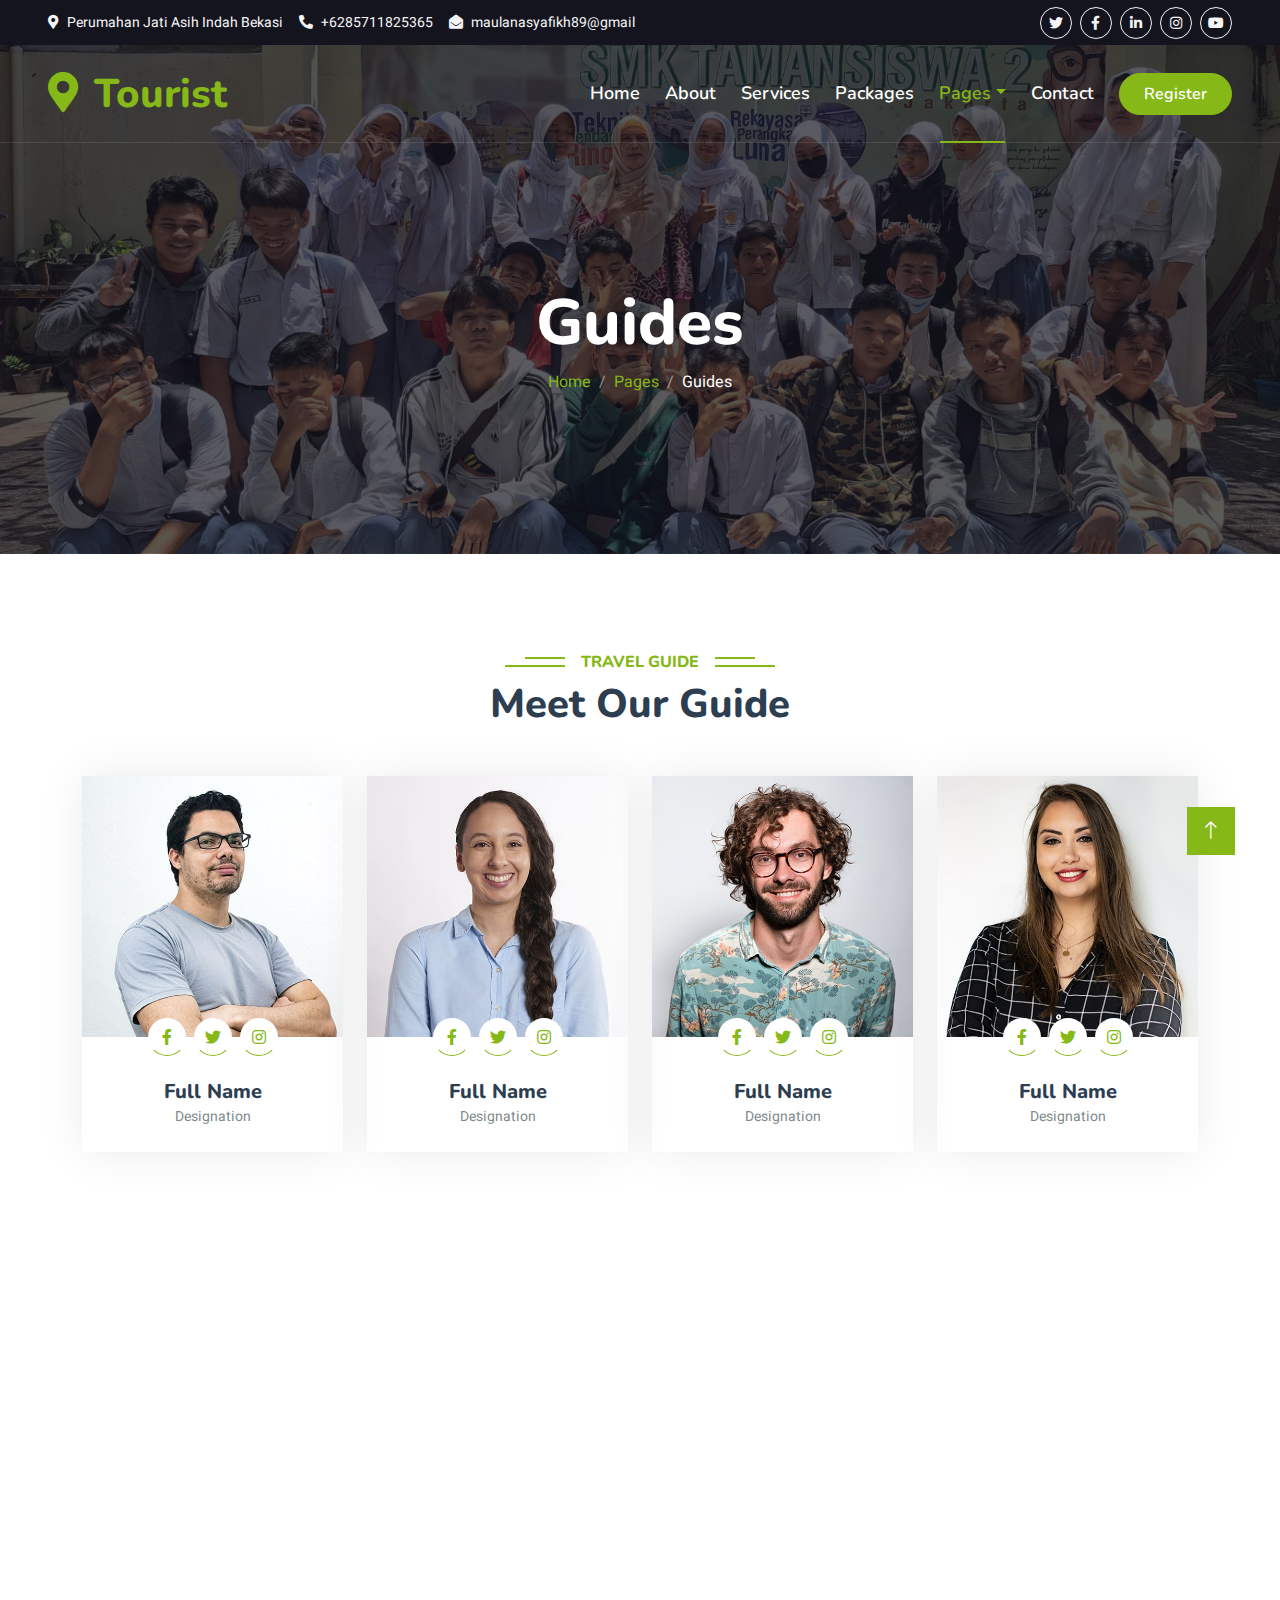
<file: team.html>
<!DOCTYPE html>
<html lang="en">

<head>
    <meta charset="utf-8">
    <title>Tourist - Travel Agency HTML Template</title>
    <meta content="width=device-width, initial-scale=1.0" name="viewport">
    <meta content="" name="keywords">
    <meta content="" name="description">

    <!-- Favicon -->
    <link href="img/favicon.ico" rel="icon">

    <!-- Google Web Fonts -->
    <link rel="preconnect" href="https://fonts.googleapis.com">
    <link rel="preconnect" href="https://fonts.gstatic.com" crossorigin>
    <link href="https://fonts.googleapis.com/css2?family=Heebo:wght@400;500;600&family=Nunito:wght@600;700;800&display=swap" rel="stylesheet">

    <!-- Icon Font Stylesheet -->
    <link href="https://cdnjs.cloudflare.com/ajax/libs/font-awesome/5.10.0/css/all.min.css" rel="stylesheet">
    <link href="https://cdn.jsdelivr.net/npm/bootstrap-icons@1.4.1/font/bootstrap-icons.css" rel="stylesheet">

    <!-- Libraries Stylesheet -->
    <link href="lib/animate/animate.min.css" rel="stylesheet">
    <link href="lib/owlcarousel/assets/owl.carousel.min.css" rel="stylesheet">
    <link href="lib/tempusdominus/css/tempusdominus-bootstrap-4.min.css" rel="stylesheet" />

    <!-- Customized Bootstrap Stylesheet -->
    <link href="css/bootstrap.min.css" rel="stylesheet">

    <!-- Template Stylesheet -->
    <link href="css/style.css" rel="stylesheet">
</head>

<body>
    <!-- Spinner Start -->
    <div id="spinner" class="show bg-white position-fixed translate-middle w-100 vh-100 top-50 start-50 d-flex align-items-center justify-content-center">
        <div class="spinner-border text-primary" style="width: 3rem; height: 3rem;" role="status">
            <span class="sr-only">Loading...</span>
        </div>
    </div>
    <!-- Spinner End -->


    <!-- Topbar Start -->
    <div class="container-fluid bg-dark px-5 d-none d-lg-block">
        <div class="row gx-0">
            <div class="col-lg-8 text-center text-lg-start mb-2 mb-lg-0">
                <div class="d-inline-flex align-items-center" style="height: 45px;">
                    <small class="me-3 text-light"><i class="fa fa-map-marker-alt me-2"></i>Perumahan Jati Asih Indah Bekasi</small>
                    <small class="me-3 text-light"><i class="fa fa-phone-alt me-2"></i>+6285711825365</small>
                    <small class="text-light"><i class="fa fa-envelope-open me-2"></i>maulanasyafikh89@gmail</small>
                </div>
            </div>
            <div class="col-lg-4 text-center text-lg-end">
                <div class="d-inline-flex align-items-center" style="height: 45px;">
                    <a class="btn btn-sm btn-outline-light btn-sm-square rounded-circle me-2"
                        href="https://www.instagram.com/syafikh_al/"><i class="fab fa-twitter fw-normal"></i></a>
                    <a class="btn btn-sm btn-outline-light btn-sm-square rounded-circle me-2"
                        href="https://www.facebook.com/Maulana Syafikh"><i class="fab fa-facebook-f fw-normal"></i></a>
                    <a class="btn btn-sm btn-outline-light btn-sm-square rounded-circle me-2" href=""><i
                            class="fab fa-linkedin-in fw-normal"></i></a>
                    <a class="btn btn-sm btn-outline-light btn-sm-square rounded-circle me-2"
                        href="https://www.instagram.com/syafikh_al/"><i class="fab fa-instagram fw-normal"></i></a>
                    <a class="btn btn-sm btn-outline-light btn-sm-square rounded-circle"
                        href="https://www.instagram.com/syafikh_al/"><i class="fab fa-youtube fw-normal"></i></a>
                </div>
            </div>
        </div>
    </div>
    <!-- Topbar End -->


    <!-- Navbar & Hero Start -->
    <div class="container-fluid position-relative p-0">
        <nav class="navbar navbar-expand-lg navbar-light px-4 px-lg-5 py-3 py-lg-0">
            <a href="" class="navbar-brand p-0">
                <h1 class="text-primary m-0"><i class="fa fa-map-marker-alt me-3"></i>Tourist</h1>
                <!-- <img src="img/logo.png" alt="Logo"> -->
            </a>
            <button class="navbar-toggler" type="button" data-bs-toggle="collapse" data-bs-target="#navbarCollapse">
                <span class="fa fa-bars"></span>
            </button>
            <div class="collapse navbar-collapse" id="navbarCollapse">
                <div class="navbar-nav ms-auto py-0">
                    <a href="index.html" class="nav-item nav-link">Home</a>
                    <a href="about.html" class="nav-item nav-link">About</a>
                    <a href="service.html" class="nav-item nav-link">Services</a>
                    <a href="package.html" class="nav-item nav-link">Packages</a>
                    <div class="nav-item dropdown">
                        <a href="#" class="nav-link dropdown-toggle active" data-bs-toggle="dropdown">Pages</a>
                        <div class="dropdown-menu m-0">
                            <a href="destination.html" class="dropdown-item">Destination</a>
                            <a href="booking.html" class="dropdown-item">Booking</a>
                            <a href="team.html" class="dropdown-item active">Travel Guides</a>
                            <a href="testimonial.html" class="dropdown-item">Testimonial</a>
                            <a href="404.html" class="dropdown-item">404 Page</a>
                        </div>
                    </div>
                    <a href="contact.html" class="nav-item nav-link">Contact</a>
                </div>
                <a href="" class="btn btn-primary rounded-pill py-2 px-4">Register</a>
            </div>
        </nav>

        <div class="container-fluid bg-primary py-5 mb-5 hero-header">
            <div class="container py-5">
                <div class="row justify-content-center py-5">
                    <div class="col-lg-10 pt-lg-5 mt-lg-5 text-center">
                        <h1 class="display-3 text-white animated slideInDown">Guides</h1>
                        <nav aria-label="breadcrumb">
                            <ol class="breadcrumb justify-content-center">
                                <li class="breadcrumb-item"><a href="#">Home</a></li>
                                <li class="breadcrumb-item"><a href="#">Pages</a></li>
                                <li class="breadcrumb-item text-white active" aria-current="page">Guides</li>
                            </ol>
                        </nav>
                    </div>
                </div>
            </div>
        </div>
    </div>
    <!-- Navbar & Hero End -->


    <!-- Team Start -->
    <div class="container-xxl py-5">
        <div class="container">
            <div class="text-center wow fadeInUp" data-wow-delay="0.1s">
                <h6 class="section-title bg-white text-center text-primary px-3">Travel Guide</h6>
                <h1 class="mb-5">Meet Our Guide</h1>
            </div>
            <div class="row g-4">
                <div class="col-lg-3 col-md-6 wow fadeInUp" data-wow-delay="0.1s">
                    <div class="team-item">
                        <div class="overflow-hidden">
                            <img class="img-fluid" src="img/team-1.jpg" alt="">
                        </div>
                        <div class="position-relative d-flex justify-content-center" style="margin-top: -19px;">
                            <a class="btn btn-square mx-1" href=""><i class="fab fa-facebook-f"></i></a>
                            <a class="btn btn-square mx-1" href=""><i class="fab fa-twitter"></i></a>
                            <a class="btn btn-square mx-1" href=""><i class="fab fa-instagram"></i></a>
                        </div>
                        <div class="text-center p-4">
                            <h5 class="mb-0">Full Name</h5>
                            <small>Designation</small>
                        </div>
                    </div>
                </div>
                <div class="col-lg-3 col-md-6 wow fadeInUp" data-wow-delay="0.3s">
                    <div class="team-item">
                        <div class="overflow-hidden">
                            <img class="img-fluid" src="img/team-2.jpg" alt="">
                        </div>
                        <div class="position-relative d-flex justify-content-center" style="margin-top: -19px;">
                            <a class="btn btn-square mx-1" href=""><i class="fab fa-facebook-f"></i></a>
                            <a class="btn btn-square mx-1" href=""><i class="fab fa-twitter"></i></a>
                            <a class="btn btn-square mx-1" href=""><i class="fab fa-instagram"></i></a>
                        </div>
                        <div class="text-center p-4">
                            <h5 class="mb-0">Full Name</h5>
                            <small>Designation</small>
                        </div>
                    </div>
                </div>
                <div class="col-lg-3 col-md-6 wow fadeInUp" data-wow-delay="0.5s">
                    <div class="team-item">
                        <div class="overflow-hidden">
                            <img class="img-fluid" src="img/team-3.jpg" alt="">
                        </div>
                        <div class="position-relative d-flex justify-content-center" style="margin-top: -19px;">
                            <a class="btn btn-square mx-1" href=""><i class="fab fa-facebook-f"></i></a>
                            <a class="btn btn-square mx-1" href=""><i class="fab fa-twitter"></i></a>
                            <a class="btn btn-square mx-1" href=""><i class="fab fa-instagram"></i></a>
                        </div>
                        <div class="text-center p-4">
                            <h5 class="mb-0">Full Name</h5>
                            <small>Designation</small>
                        </div>
                    </div>
                </div>
                <div class="col-lg-3 col-md-6 wow fadeInUp" data-wow-delay="0.7s">
                    <div class="team-item">
                        <div class="overflow-hidden">
                            <img class="img-fluid" src="img/team-4.jpg" alt="">
                        </div>
                        <div class="position-relative d-flex justify-content-center" style="margin-top: -19px;">
                            <a class="btn btn-square mx-1" href=""><i class="fab fa-facebook-f"></i></a>
                            <a class="btn btn-square mx-1" href=""><i class="fab fa-twitter"></i></a>
                            <a class="btn btn-square mx-1" href=""><i class="fab fa-instagram"></i></a>
                        </div>
                        <div class="text-center p-4">
                            <h5 class="mb-0">Full Name</h5>
                            <small>Designation</small>
                        </div>
                    </div>
                </div>
                <div class="col-lg-3 col-md-6 wow fadeInUp" data-wow-delay="0.1s">
                    <div class="team-item">
                        <div class="overflow-hidden">
                            <img class="img-fluid" src="img/team-2.jpg" alt="">
                        </div>
                        <div class="position-relative d-flex justify-content-center" style="margin-top: -19px;">
                            <a class="btn btn-square mx-1" href=""><i class="fab fa-facebook-f"></i></a>
                            <a class="btn btn-square mx-1" href=""><i class="fab fa-twitter"></i></a>
                            <a class="btn btn-square mx-1" href=""><i class="fab fa-instagram"></i></a>
                        </div>
                        <div class="text-center p-4">
                            <h5 class="mb-0">Full Name</h5>
                            <small>Designation</small>
                        </div>
                    </div>
                </div>
                <div class="col-lg-3 col-md-6 wow fadeInUp" data-wow-delay="0.3s">
                    <div class="team-item">
                        <div class="overflow-hidden">
                            <img class="img-fluid" src="img/team-3.jpg" alt="">
                        </div>
                        <div class="position-relative d-flex justify-content-center" style="margin-top: -19px;">
                            <a class="btn btn-square mx-1" href=""><i class="fab fa-facebook-f"></i></a>
                            <a class="btn btn-square mx-1" href=""><i class="fab fa-twitter"></i></a>
                            <a class="btn btn-square mx-1" href=""><i class="fab fa-instagram"></i></a>
                        </div>
                        <div class="text-center p-4">
                            <h5 class="mb-0">Full Name</h5>
                            <small>Designation</small>
                        </div>
                    </div>
                </div>
                <div class="col-lg-3 col-md-6 wow fadeInUp" data-wow-delay="0.5s">
                    <div class="team-item">
                        <div class="overflow-hidden">
                            <img class="img-fluid" src="img/team-4.jpg" alt="">
                        </div>
                        <div class="position-relative d-flex justify-content-center" style="margin-top: -19px;">
                            <a class="btn btn-square mx-1" href=""><i class="fab fa-facebook-f"></i></a>
                            <a class="btn btn-square mx-1" href=""><i class="fab fa-twitter"></i></a>
                            <a class="btn btn-square mx-1" href=""><i class="fab fa-instagram"></i></a>
                        </div>
                        <div class="text-center p-4">
                            <h5 class="mb-0">Full Name</h5>
                            <small>Designation</small>
                        </div>
                    </div>
                </div>
                <div class="col-lg-3 col-md-6 wow fadeInUp" data-wow-delay="0.7s">
                    <div class="team-item">
                        <div class="overflow-hidden">
                            <img class="img-fluid" src="img/team-1.jpg" alt="">
                        </div>
                        <div class="position-relative d-flex justify-content-center" style="margin-top: -19px;">
                            <a class="btn btn-square mx-1" href=""><i class="fab fa-facebook-f"></i></a>
                            <a class="btn btn-square mx-1" href=""><i class="fab fa-twitter"></i></a>
                            <a class="btn btn-square mx-1" href=""><i class="fab fa-instagram"></i></a>
                        </div>
                        <div class="text-center p-4">
                            <h5 class="mb-0">Full Name</h5>
                            <small>Designation</small>
                        </div>
                    </div>
                </div>
            </div>
        </div>
    </div>
    <!-- Team End -->
        

    <!-- Footer Start -->
    <div class="container-fluid bg-dark text-light footer pt-5 mt-5 wow fadeIn" data-wow-delay="0.1s">
        <div class="container py-5">
            <div class="row g-5">
                <div class="col-lg-3 col-md-6">
                    <h4 class="text-white mb-3">Company</h4>
                    <a class="btn btn-link" href="">About Us</a>
                    <a class="btn btn-link" href="">Contact Us</a>
                    <a class="btn btn-link" href="">Privacy Policy</a>
                    <a class="btn btn-link" href="">Terms & Condition</a>
                    <a class="btn btn-link" href="">FAQs & Help</a>
                </div>
                <div class="col-lg-3 col-md-6">
                    <h4 class="text-white mb-3">Contact</h4>
                    <a href="https://wa.me/085711825365">
                        <i class="fa fa-phone" aria-hidden="true"></i>
                        <span>
                            Telp : +62 85711825365
                        </span>
                    </a>
                    
                    <br>
                    <p class="mb-2"><i class="fa fa-map-marker-alt me-3"></i>Perumahan Jati Asih Indah Bekasi</p></br>
                    
                    <a href="https://mailto:maulanasyafikh89@gmail">
                        <i class="fa fa-envelope" aria-hidden="true"></i>
                        <span>
                            Email : maulanasyafikh89@gmail
                        </span>
                    </a>
                    <div class="d-flex pt-2">
                        <a class="btn btn-outline-light btn-social" href=""><i class="fab fa-twitter"></i></a>
                        <a class="btn btn-outline-light btn-social" href=""><i class="fab fa-facebook-f"></i></a>
                        <a class="btn btn-outline-light btn-social" href=""><i class="fab fa-youtube"></i></a>
                        <a class="btn btn-outline-light btn-social" href=""><i class="fab fa-linkedin-in"></i></a>
                    </div>
                </div>
                <div class="col-lg-3 col-md-6">
                    <h4 class="text-white mb-3">Gallery</h4>
                    <div class="row g-2 pt-2">
                        <div class="col-4">
                            <img class="img-fluid bg-light p-1" src="img/package-1.jpg" alt="">
                        </div>
                        <div class="col-4">
                            <img class="img-fluid bg-light p-1" src="img/package-2.jpg" alt="">
                        </div>
                        <div class="col-4">
                            <img class="img-fluid bg-light p-1" src="img/package-3.jpg" alt="">
                        </div>
                        <div class="col-4">
                            <img class="img-fluid bg-light p-1" src="img/package-2.jpg" alt="">
                        </div>
                        <div class="col-4">
                            <img class="img-fluid bg-light p-1" src="img/package-3.jpg" alt="">
                        </div>
                        <div class="col-4">
                            <img class="img-fluid bg-light p-1" src="img/package-1.jpg" alt="">
                        </div>
                    </div>
                </div>
                <div class="col-lg-3 col-md-6">
                    <h4 class="text-white mb-3">Newsletter</h4>
                    <p>Dolor amet sit justo amet elitr clita ipsum elitr est.</p>
                    <div class="position-relative mx-auto" style="max-width: 400px;">
                        <input class="form-control border-primary w-100 py-3 ps-4 pe-5" type="text" placeholder="Your email">
                        <button type="button" class="btn btn-primary py-2 position-absolute top-0 end-0 mt-2 me-2">SignUp</button>
                    </div>
                </div>
            </div>
        </div>
        <div class="container">
            <div class="copyright">
                <div class="row">
                    <div class="col-md-6 text-center text-md-start mb-3 mb-md-0">
                        &copy; <a class="border-bottom" href="#">Your Site Name</a>, All Right Reserved.

                        <!--/*** This template is free as long as you keep the footer author’s credit link/attribution link/backlink. If you'd like to use the template without the footer author’s credit link/attribution link/backlink, you can purchase the Credit Removal License from "https://htmlcodex.com/credit-removal". Thank you for your support. ***/-->
                        Designed By <a class="border-bottom" href="https://htmlcodex.com">HTML Codex</a>
                    </div>
                    <div class="col-md-6 text-center text-md-end">
                        <div class="footer-menu">
                            <a href="">Home</a>
                            <a href="">Cookies</a>
                            <a href="">Help</a>
                            <a href="">FQAs</a>
                        </div>
                    </div>
                </div>
            </div>
        </div>
    </div>
    <!-- Footer End -->


    <!-- Back to Top -->
    <a href="#" class="btn btn-lg btn-primary btn-lg-square back-to-top"><i class="bi bi-arrow-up"></i></a>


    <!-- JavaScript Libraries -->
    <script src="https://code.jquery.com/jquery-3.4.1.min.js"></script>
    <script src="https://cdn.jsdelivr.net/npm/bootstrap@5.0.0/dist/js/bootstrap.bundle.min.js"></script>
    <script src="lib/wow/wow.min.js"></script>
    <script src="lib/easing/easing.min.js"></script>
    <script src="lib/waypoints/waypoints.min.js"></script>
    <script src="lib/owlcarousel/owl.carousel.min.js"></script>
    <script src="lib/tempusdominus/js/moment.min.js"></script>
    <script src="lib/tempusdominus/js/moment-timezone.min.js"></script>
    <script src="lib/tempusdominus/js/tempusdominus-bootstrap-4.min.js"></script>

    <!-- Template Javascript -->
    <script src="js/main.js"></script>
</body>

</html>
</file>
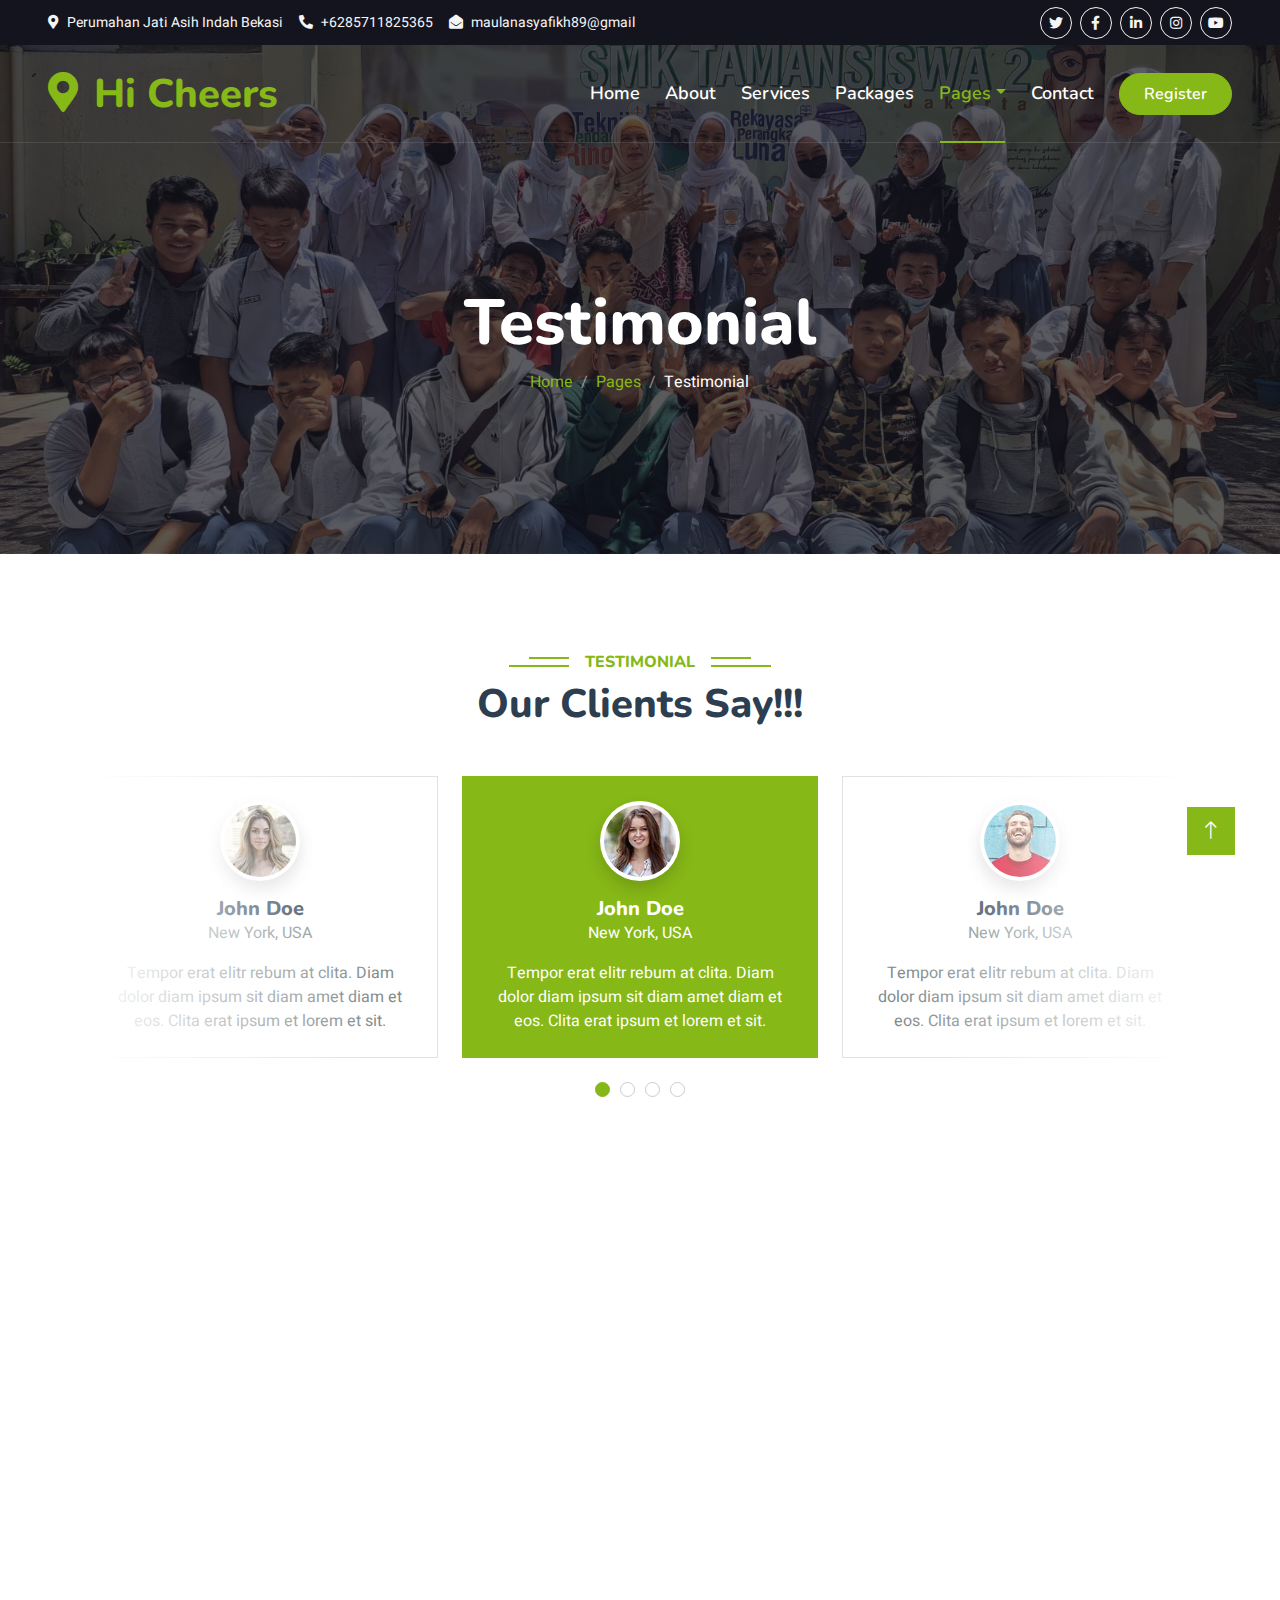
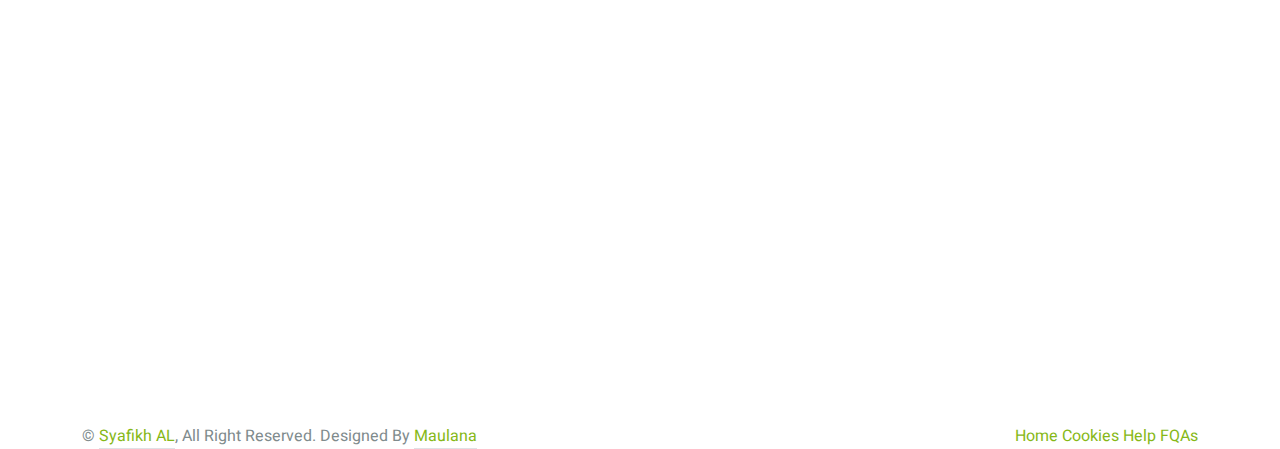
<file: testimonial.html>
<!DOCTYPE html>
<html lang="en">

<head>
    <meta charset="utf-8">
    <title>My Portofolio</title>
    <meta content="width=device-width, initial-scale=1.0" name="viewport">
    <meta content="" name="keywords">
    <meta content="" name="description">

    <!-- Favicon -->
    <link href="img/favicon.ico" rel="icon">

    <!-- Google Web Fonts -->
    <link rel="preconnect" href="https://fonts.googleapis.com">
    <link rel="preconnect" href="https://fonts.gstatic.com" crossorigin>
    <link href="https://fonts.googleapis.com/css2?family=Heebo:wght@400;500;600&family=Nunito:wght@600;700;800&display=swap" rel="stylesheet">

    <!-- Icon Font Stylesheet -->
    <link href="https://cdnjs.cloudflare.com/ajax/libs/font-awesome/5.10.0/css/all.min.css" rel="stylesheet">
    <link href="https://cdn.jsdelivr.net/npm/bootstrap-icons@1.4.1/font/bootstrap-icons.css" rel="stylesheet">

    <!-- Libraries Stylesheet -->
    <link href="lib/animate/animate.min.css" rel="stylesheet">
    <link href="lib/owlcarousel/assets/owl.carousel.min.css" rel="stylesheet">
    <link href="lib/tempusdominus/css/tempusdominus-bootstrap-4.min.css" rel="stylesheet" />

    <!-- Customized Bootstrap Stylesheet -->
    <link href="css/bootstrap.min.css" rel="stylesheet">

    <!-- Template Stylesheet -->
    <link href="css/style.css" rel="stylesheet">
</head>

<body>
    <!-- Spinner Start -->
    <div id="spinner" class="show bg-white position-fixed translate-middle w-100 vh-100 top-50 start-50 d-flex align-items-center justify-content-center">
        <div class="spinner-border text-primary" style="width: 3rem; height: 3rem;" role="status">
            <span class="sr-only">Loading...</span>
        </div>
    </div>
    <!-- Spinner End -->


    <!-- Topbar Start -->
    <div class="container-fluid bg-dark px-5 d-none d-lg-block">
        <div class="row gx-0">
            <div class="col-lg-8 text-center text-lg-start mb-2 mb-lg-0">
                <div class="d-inline-flex align-items-center" style="height: 45px;">
                    <small class="me-3 text-light"><i class="fa fa-map-marker-alt me-2"></i>Perumahan Jati Asih Indah Bekasi</small>
                    <small class="me-3 text-light"><i class="fa fa-phone-alt me-2"></i>+6285711825365</small>
                    <small class="text-light"><i class="fa fa-envelope-open me-2"></i>maulanasyafikh89@gmail</small>
                </div>
            </div>
            <div class="col-lg-4 text-center text-lg-end">
                <div class="d-inline-flex align-items-center" style="height: 45px;">
                    <a class="btn btn-sm btn-outline-light btn-sm-square rounded-circle me-2" href="https://www.instagram.com/syafikh_al/"><i class="fab fa-twitter fw-normal"></i></a>
                    <a class="btn btn-sm btn-outline-light btn-sm-square rounded-circle me-2" href="https://www.facebook.com/Maulana Syafikh"><i class="fab fa-facebook-f fw-normal"></i></a>
                    <a class="btn btn-sm btn-outline-light btn-sm-square rounded-circle me-2" href=""><i class="fab fa-linkedin-in fw-normal"></i></a>
                    <a class="btn btn-sm btn-outline-light btn-sm-square rounded-circle me-2" href="https://www.instagram.com/syafikh_al/"><i class="fab fa-instagram fw-normal"></i></a>
                    <a class="btn btn-sm btn-outline-light btn-sm-square rounded-circle" href="https://www.instagram.com/syafikh_al/"><i class="fab fa-youtube fw-normal"></i></a>
                </div>
            </div>
        </div>
    </div>
    <!-- Topbar End -->


    <!-- Navbar & Hero Start -->
    <div class="container-fluid position-relative p-0">
        <nav class="navbar navbar-expand-lg navbar-light px-4 px-lg-5 py-3 py-lg-0">
            <a href="" class="navbar-brand p-0">
                <h1 class="text-primary m-0"><i class="fa fa-map-marker-alt me-3"></i>Hi Cheers</h1>
                <!-- <img src="img/logo.png" alt="Logo"> -->
            </a>
            <button class="navbar-toggler" type="button" data-bs-toggle="collapse" data-bs-target="#navbarCollapse">
                <span class="fa fa-bars"></span>
            </button>
            <div class="collapse navbar-collapse" id="navbarCollapse">
                <div class="navbar-nav ms-auto py-0">
                    <a href="index.html" class="nav-item nav-link">Home</a>
                    <a href="about.html" class="nav-item nav-link">About</a>
                    <a href="service.html" class="nav-item nav-link">Services</a>
                    <a href="package.html" class="nav-item nav-link">Packages</a>
                    <div class="nav-item dropdown">
                        <a href="#" class="nav-link dropdown-toggle active" data-bs-toggle="dropdown">Pages</a>
                        <div class="dropdown-menu m-0">
                            <a href="destination.html" class="dropdown-item">Destination</a>
                            <a href="booking.html" class="dropdown-item">Booking</a>
                            <a href="team.html" class="dropdown-item">Travel Guides</a>
                            <a href="testimonial.html" class="dropdown-item active">Testimonial</a>
                            <a href="404.html" class="dropdown-item">404 Page</a>
                        </div>
                    </div>
                    <a href="contact.html" class="nav-item nav-link">Contact</a>
                </div>
                <a href="" class="btn btn-primary rounded-pill py-2 px-4">Register</a>
            </div>
        </nav>

        <div class="container-fluid bg-primary py-5 mb-5 hero-header">
            <div class="container py-5">
                <div class="row justify-content-center py-5">
                    <div class="col-lg-10 pt-lg-5 mt-lg-5 text-center">
                        <h1 class="display-3 text-white animated slideInDown">Testimonial</h1>
                        <nav aria-label="breadcrumb">
                            <ol class="breadcrumb justify-content-center">
                                <li class="breadcrumb-item"><a href="#">Home</a></li>
                                <li class="breadcrumb-item"><a href="#">Pages</a></li>
                                <li class="breadcrumb-item text-white active" aria-current="page">Testimonial</li>
                            </ol>
                        </nav>
                    </div>
                </div>
            </div>
        </div>
    </div>
    <!-- Navbar & Hero End -->


    <!-- Testimonial Start -->
    <div class="container-xxl py-5 wow fadeInUp" data-wow-delay="0.1s">
        <div class="container">
            <div class="text-center">
                <h6 class="section-title bg-white text-center text-primary px-3">Testimonial</h6>
                <h1 class="mb-5">Our Clients Say!!!</h1>
            </div>
            <div class="owl-carousel testimonial-carousel position-relative">
                <div class="testimonial-item bg-white text-center border p-4">
                    <img class="bg-white rounded-circle shadow p-1 mx-auto mb-3" src="img/testimonial-1.jpg" style="width: 80px; height: 80px;">
                    <h5 class="mb-0">John Doe</h5>
                    <p>New York, USA</p>
                    <p class="mb-0">Tempor erat elitr rebum at clita. Diam dolor diam ipsum sit diam amet diam et eos. Clita erat ipsum et lorem et sit.</p>
                </div>
                <div class="testimonial-item bg-white text-center border p-4">
                    <img class="bg-white rounded-circle shadow p-1 mx-auto mb-3" src="img/testimonial-2.jpg" style="width: 80px; height: 80px;">
                    <h5 class="mb-0">John Doe</h5>
                    <p>New York, USA</p>
                    <p class="mt-2 mb-0">Tempor erat elitr rebum at clita. Diam dolor diam ipsum sit diam amet diam et eos. Clita erat ipsum et lorem et sit.</p>
                </div>
                <div class="testimonial-item bg-white text-center border p-4">
                    <img class="bg-white rounded-circle shadow p-1 mx-auto mb-3" src="img/testimonial-3.jpg" style="width: 80px; height: 80px;">
                    <h5 class="mb-0">John Doe</h5>
                    <p>New York, USA</p>
                    <p class="mt-2 mb-0">Tempor erat elitr rebum at clita. Diam dolor diam ipsum sit diam amet diam et eos. Clita erat ipsum et lorem et sit.</p>
                </div>
                <div class="testimonial-item bg-white text-center border p-4">
                    <img class="bg-white rounded-circle shadow p-1 mx-auto mb-3" src="img/testimonial-4.jpg" style="width: 80px; height: 80px;">
                    <h5 class="mb-0">John Doe</h5>
                    <p>New York, USA</p>
                    <p class="mt-2 mb-0">Tempor erat elitr rebum at clita. Diam dolor diam ipsum sit diam amet diam et eos. Clita erat ipsum et lorem et sit.</p>
                </div>
            </div>
        </div>
    </div>
    <!-- Testimonial End -->
        

    <!-- Footer Start -->
    <div class="container-fluid bg-dark text-light footer pt-5 mt-5 wow fadeIn" data-wow-delay="0.1s">
        <div class="container py-5">
            <div class="row g-5">
                <div class="col-lg-3 col-md-6">
                    <h4 class="text-white mb-3">Company</h4>
                    <a class="btn btn-link" href="">About Us</a>
                    <a class="btn btn-link" href="">Contact Us</a>
                    <a class="btn btn-link" href="">Privacy Policy</a>
                    <a class="btn btn-link" href="">Terms & Condition</a>
                    <a class="btn btn-link" href="">FAQs & Help</a>
                </div>
                <div class="col-lg-3 col-md-6">
                    <h4 class="text-white mb-3">Contact</h4>
                                        <a href="https://wa.me/085711825365">
                                            <i class="fa fa-phone" aria-hidden="true"></i>
                                            <span>
                                                Telp : +62 85711825365
                                            </span>
                                        </a>
                                        
                                        <br>
                                        <p class="mb-2"><i class="fa fa-map-marker-alt me-3"></i>Perumahan Jati Asih Indah Bekasi</p></br>
                                        
                                        <a href="https://mailto:maulanasyafikh89@gmail">
                                            <i class="fa fa-envelope" aria-hidden="true"></i>
                                            <span>
                                                Email : maulanasyafikh89@gmail
                                            </span>
                                        </a>

                        <a class="btn btn-outline-light btn-social" href=""><i class="fab fa-twitter"></i></a>
                        <a class="btn btn-outline-light btn-social" href=""><i class="fab fa-facebook-f"></i></a>
                        <a class="btn btn-outline-light btn-social" href=""><i class="fab fa-youtube"></i></a>
                        <a class="btn btn-outline-light btn-social" href=""><i class="fab fa-linkedin-in"></i></a>
                    </div>
                </div>
                <div class="col-lg-3 col-md-6">
                    <h4 class="text-white mb-3">Gallery</h4>
                    <div class="row g-2 pt-2">
                        <div class="col-4">
                            <img class="img-fluid bg-light p-1" src="img/package-1.jpg" alt="">
                        </div>
                        <div class="col-4">
                            <img class="img-fluid bg-light p-1" src="img/package-2.jpg" alt="">
                        </div>
                        <div class="col-4">
                            <img class="img-fluid bg-light p-1" src="img/package-3.jpg" alt="">
                        </div>
                        <div class="col-4">
                            <img class="img-fluid bg-light p-1" src="img/package-2.jpg" alt="">
                        </div>
                        <div class="col-4">
                            <img class="img-fluid bg-light p-1" src="img/package-3.jpg" alt="">
                        </div>
                        <div class="col-4">
                            <img class="img-fluid bg-light p-1" src="img/package-1.jpg" alt="">
                        </div>
                    </div>
                </div>
                <div class="col-lg-3 col-md-6">
                    <h4 class="text-white mb-3">Newsletter</h4>
                    <p>Dolor amet sit justo amet elitr clita ipsum elitr est.</p>
                    <div class="position-relative mx-auto" style="max-width: 400px;">
                        <input class="form-control border-primary w-100 py-3 ps-4 pe-5" type="text" placeholder="Your email">
                        <button type="button" class="btn btn-primary py-2 position-absolute top-0 end-0 mt-2 me-2">SignUp</button>
                    </div>
                </div>
            </div>
        </div>
        <div class="container">
            <div class="copyright">
                <div class="row">
                    <div class="col-md-6 text-center text-md-start mb-3 mb-md-0">
                        &copy; <a class="border-bottom" href="#">Syafikh AL</a>, All Right Reserved.

                        <!--/*** This template is free as long as you keep the footer author’s credit link/attribution link/backlink. If you'd like to use the template without the footer author’s credit link/attribution link/backlink, you can purchase the Credit Removal License from "https://htmlcodex.com/credit-removal". Thank you for your support. ***/-->
                        Designed By <a class="border-bottom" href="https://htmlcodex.com">Maulana</a>
                    </div>
                    <div class="col-md-6 text-center text-md-end">
                        <div class="footer-menu">
                            <a href="">Home</a>
                            <a href="">Cookies</a>
                            <a href="">Help</a>
                            <a href="">FQAs</a>
                        </div>
                    </div>
                </div>
            </div>
        </div>
    </div>
    <!-- Footer End -->


    <!-- Back to Top -->
    <a href="#" class="btn btn-lg btn-primary btn-lg-square back-to-top"><i class="bi bi-arrow-up"></i></a>


    <!-- JavaScript Libraries -->
    <script src="https://code.jquery.com/jquery-3.4.1.min.js"></script>
    <script src="https://cdn.jsdelivr.net/npm/bootstrap@5.0.0/dist/js/bootstrap.bundle.min.js"></script>
    <script src="lib/wow/wow.min.js"></script>
    <script src="lib/easing/easing.min.js"></script>
    <script src="lib/waypoints/waypoints.min.js"></script>
    <script src="lib/owlcarousel/owl.carousel.min.js"></script>
    <script src="lib/tempusdominus/js/moment.min.js"></script>
    <script src="lib/tempusdominus/js/moment-timezone.min.js"></script>
    <script src="lib/tempusdominus/js/tempusdominus-bootstrap-4.min.js"></script>

    <!-- Template Javascript -->
    <script src="js/main.js"></script>
</body>

</html>
</file>
<file: css/style.css>
/********** Template CSS **********/
:root {
    --primary: #86B817;
    --secondary: #FE8800;
    --light: #F5F5F5;
    --dark: #14141F;
}

.fw-medium {
    font-weight: 600 !important;
}

.fw-semi-bold {
    font-weight: 700 !important;
}

.back-to-top {
    position: fixed;
    display: none;
    right: 45px;
    bottom: 45px;
    z-index: 99;
}


/*** Spinner ***/
#spinner {
    opacity: 0;
    visibility: hidden;
    transition: opacity .5s ease-out, visibility 0s linear .5s;
    z-index: 99999;
}

#spinner.show {
    transition: opacity .5s ease-out, visibility 0s linear 0s;
    visibility: visible;
    opacity: 1;
}


/*** Button ***/
.btn {
    font-family: 'Nunito', sans-serif;
    font-weight: 600;
    transition: .5s;
}

.btn.btn-primary,
.btn.btn-secondary {
    color: #FFFFFF;
}

.btn-square {
    width: 38px;
    height: 38px;
}

.btn-sm-square {
    width: 32px;
    height: 32px;
}

.btn-lg-square {
    width: 48px;
    height: 48px;
}

.btn-square,
.btn-sm-square,
.btn-lg-square {
    padding: 0;
    display: flex;
    align-items: center;
    justify-content: center;
    font-weight: normal;
    border-radius: 0px;
}


/*** Navbar ***/
.navbar-light .navbar-nav .nav-link {
    font-family: 'Nunito', sans-serif;
    position: relative;
    margin-right: 25px;
    padding: 35px 0;
    color: #FFFFFF !important;
    font-size: 18px;
    font-weight: 600;
    outline: none;
    transition: .5s;
}

.sticky-top.navbar-light .navbar-nav .nav-link {
    padding: 20px 0;
    color: var(--dark) !important;
}

.navbar-light .navbar-nav .nav-link:hover,
.navbar-light .navbar-nav .nav-link.active {
    color: var(--primary) !important;
}

.navbar-light .navbar-brand img {
    max-height: 60px;
    transition: .5s;
}

.sticky-top.navbar-light .navbar-brand img {
    max-height: 45px;
}

@media (max-width: 991.98px) {
    .sticky-top.navbar-light {
        position: relative;
        background: #FFFFFF;
    }

    .navbar-light .navbar-collapse {
        margin-top: 15px;
        border-top: 1px solid #DDDDDD;
    }

    .navbar-light .navbar-nav .nav-link,
    .sticky-top.navbar-light .navbar-nav .nav-link {
        padding: 10px 0;
        margin-left: 0;
        color: var(--dark) !important;
    }

    .navbar-light .navbar-brand img {
        max-height: 45px;
    }
}

@media (min-width: 992px) {
    .navbar-light {
        position: absolute;
        width: 100%;
        top: 0;
        left: 0;
        border-bottom: 1px solid rgba(256, 256, 256, .1);
        z-index: 999;
    }
    
    .sticky-top.navbar-light {
        position: fixed;
        background: #FFFFFF;
    }

    .navbar-light .navbar-nav .nav-link::before {
        position: absolute;
        content: "";
        width: 0;
        height: 2px;
        bottom: -1px;
        left: 50%;
        background: var(--primary);
        transition: .5s;
    }

    .navbar-light .navbar-nav .nav-link:hover::before,
    .navbar-light .navbar-nav .nav-link.active::before {
        width: calc(100% - 2px);
        left: 1px;
    }

    .navbar-light .navbar-nav .nav-link.nav-contact::before {
        display: none;
    }
}


/*** Hero Header ***/
.hero-header {
    background: linear-gradient(rgba(20, 20, 31, .7), rgba(20, 20, 31, .7)), url("Bareng.jpeg");
    background-position: center center;
    background-repeat: no-repeat;
    background-size: cover;
}

.breadcrumb-item + .breadcrumb-item::before {
    color: rgba(255, 255, 255, .5);
}


/*** Section Title ***/
.section-title {
    position: relative;
    display: inline-block;
    text-transform: uppercase;
}

.section-title::before {
    position: absolute;
    content: "";
    width: calc(100% + 80px);
    height: 2px;
    top: 4px;
    left: -40px;
    background: var(--primary);
    z-index: -1;
}

.section-title::after {
    position: absolute;
    content: "";
    width: calc(100% + 120px);
    height: 2px;
    bottom: 5px;
    left: -60px;
    background: var(--primary);
    z-index: -1;
}

.section-title.text-start::before {
    width: calc(100% + 40px);
    left: 0;
}

.section-title.text-start::after {
    width: calc(100% + 60px);
    left: 0;
}


/*** Service ***/
.service-item {
    box-shadow: 0 0 45px rgba(0, 0, 0, 0.08);
    transition: .5s;
}

.service-item:hover {
    background: var(--primary);
}

.service-item * {
    transition: .5s;
}

.service-item:hover * {
    color: var(--light) !important;
}


/*** Destination ***/
.destination img {
    transition: .5s;
}

.destination a:hover img {
    transform: scale(1.1);
}


/*** Package ***/
.package-item {
    box-shadow: 0 0 45px rgba(0, 0, 0, .08);
}

.package-item img {
    transition: .5s;
}

.package-item:hover img {
    transform: scale(1.1);
}


/*** Booking ***/
.booking {
    background: linear-gradient(rgba(15, 23, 43, .7), rgba(15, 23, 43, .7)), url(../img/booking.jpg);
    background-position: center center;
    background-repeat: no-repeat;
    background-size: cover;
}


/*** Team ***/
.team-item {
    box-shadow: 0 0 45px rgba(0, 0, 0, .08);
}

.team-item img {
    transition: .5s;
}

.team-item:hover img {
    transform: scale(1.1);
}

.team-item .btn {
    background: #FFFFFF;
    color: var(--primary);
    border-radius: 20px;
    border-bottom: 1px solid var(--primary);
}

.team-item .btn:hover {
    background: var(--primary);
    color: #FFFFFF;
}


/*** Testimonial ***/
.testimonial-carousel::before {
    position: absolute;
    content: "";
    top: 0;
    left: 0;
    height: 100%;
    width: 0;
    background: linear-gradient(to right, rgba(255, 255, 255, 1) 0%, rgba(255, 255, 255, 0) 100%);
    z-index: 1;
}

.testimonial-carousel::after {
    position: absolute;
    content: "";
    top: 0;
    right: 0;
    height: 100%;
    width: 0;
    background: linear-gradient(to left, rgba(255, 255, 255, 1) 0%, rgba(255, 255, 255, 0) 100%);
    z-index: 1;
}

@media (min-width: 768px) {
    .testimonial-carousel::before,
    .testimonial-carousel::after {
        width: 200px;
    }
}

@media (min-width: 992px) {
    .testimonial-carousel::before,
    .testimonial-carousel::after {
        width: 300px;
    }
}

.testimonial-carousel .owl-item .testimonial-item,
.testimonial-carousel .owl-item.center .testimonial-item * {
    transition: .5s;
}

.testimonial-carousel .owl-item.center .testimonial-item {
    background: var(--primary) !important;
    border-color: var(--primary) !important;
}

.testimonial-carousel .owl-item.center .testimonial-item * {
    color: #FFFFFF !important;
}

.testimonial-carousel .owl-dots {
    margin-top: 24px;
    display: flex;
    align-items: flex-end;
    justify-content: center;
}

.testimonial-carousel .owl-dot {
    position: relative;
    display: inline-block;
    margin: 0 5px;
    width: 15px;
    height: 15px;
    border: 1px solid #CCCCCC;
    border-radius: 15px;
    transition: .5s;
}

.testimonial-carousel .owl-dot.active {
    background: var(--primary);
    border-color: var(--primary);
}


/*** Footer ***/
.footer .btn.btn-social {
    margin-right: 5px;
    width: 35px;
    height: 35px;
    display: flex;
    align-items: center;
    justify-content: center;
    color: var(--light);
    font-weight: normal;
    border: 1px solid #FFFFFF;
    border-radius: 35px;
    transition: .3s;
}

.footer .btn.btn-social:hover {
    color: var(--primary);
}

.footer .btn.btn-link {
    display: block;
    margin-bottom: 5px;
    padding: 0;
    text-align: left;
    color: #FFFFFF;
    font-size: 15px;
    font-weight: normal;
    text-transform: capitalize;
    transition: .3s;
}

.footer .btn.btn-link::before {
    position: relative;
    content: "\f105";
    font-family: "Font Awesome 5 Free";
    font-weight: 900;
    margin-right: 10px;
}

.footer .btn.btn-link:hover {
    letter-spacing: 1px;
    box-shadow: none;
}

.footer .copyright {
    padding: 25px 0;
    font-size: 15px;
    border-top: 1px solid rgba(256, 256, 256, .1);
}

.footer .copyright a {
    color: var(--light);
}

.footer .footer-menu a {
    margin-right: 15px;
    padding-right: 15px;
    border-right: 1px solid rgba(255, 255, 255, .1);
}

.footer .footer-menu a:last-child {
    margin-right: 0;
    padding-right: 0;
    border-right: none;
}
</file>
